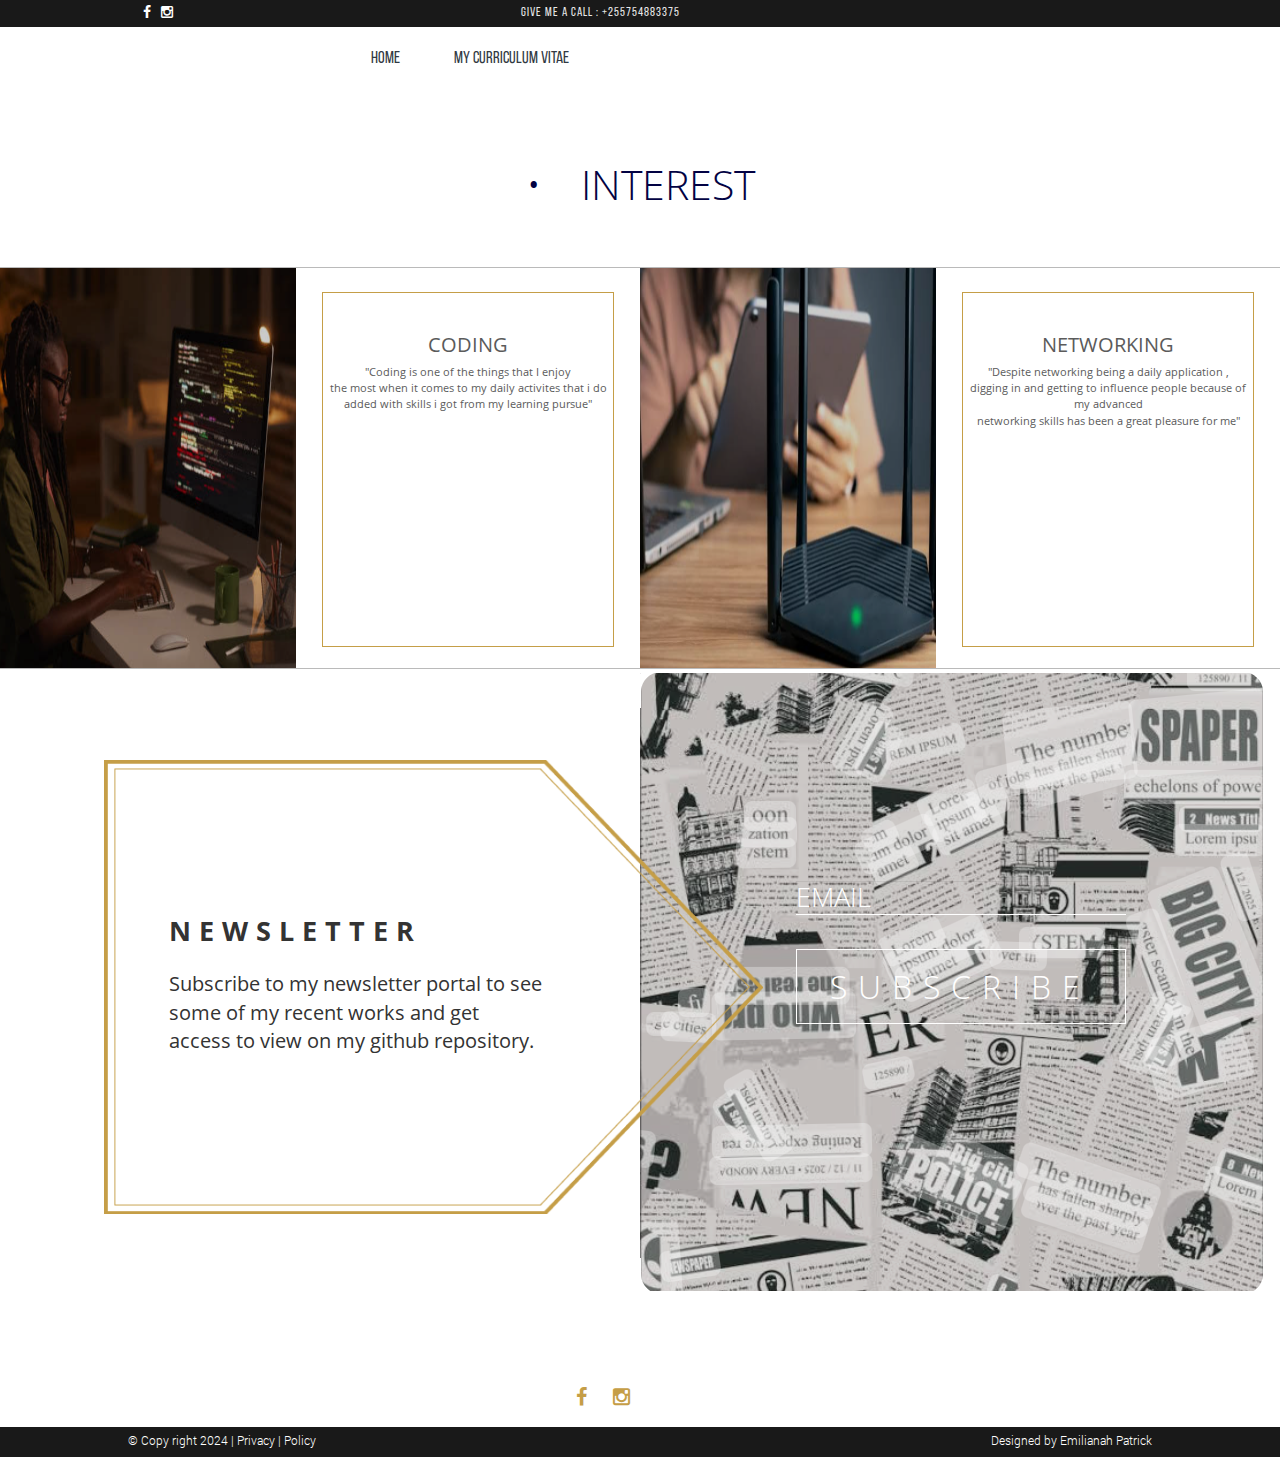
<file: CV Projects/Person 1/TASK 2/index.html>
<!doctype html>
<html>
<head>
	<meta charset="UTF-8">
	<title>My Personal Website </title>
	<meta name="description" content="Scarica gratis il nostro Template HTML/CSS GARAGE. Se avete bisogno di un design per il vostro sito web GARAGE può fare per voi. Web Domus Italia">
	<meta name="author" content="Web Domus Italia">
	<meta http-equiv="X-UA-Compatible" content="IE=edge,chrome=1">
	<meta name="viewport" content="width=device-width, initial-scale=1.0">
	<link rel="stylesheet" type="text/css" href="source/bootstrap-3.3.6-dist/css/bootstrap.css">
	<link rel="stylesheet" type="text/css" href="source/font-awesome-4.5.0/css/font-awesome.css">
	<link rel="stylesheet" type="text/css" href="style/slider.css">
	<link rel="stylesheet" type="text/css" href="style/mystyle.css">
</head>
<body>
<!-- Header -->
<div class="allcontain">
	<div class="header">
			<ul class="socialicon">
				<li><a href="#"><i class="fa fa-facebook"></i></a></li>
				<li><a href="#"><i class="fa fa-instagram"></i></a></li>
			</ul>
			<ul class="givusacall">
				<li>Give me a call : +255754883375 </li>
			</ul>
	</div>
	<!-- Navbar Up -->
	<nav class="topnavbar navbar-default topnav">
		<div class="container">
			<div class="navbar-header">
				<button type="button" class="navbar-toggle collapsed toggle-costume" data-toggle="collapse" data-target="#upmenu" aria-expanded="false">
					<span class="sr-only"> Toggle navigaion</span>
					<span class="icon-bar"></span>
					<span class="icon-bar"></span>
					<span class="icon-bar"></span>
				</button>
			</div>	 
		</div>
		<div class="collapse navbar-collapse" id="upmenu">
			<ul class="nav navbar-nav" id="navbarontop">
				<li class="active"><a href="#">HOME</a> </li>
				<li>
					<a href="cv.html">MY CURRICULUM VITAE</a>
 
				</li>
			</ul>
		</div>
	</nav>
</div>
<!-- ____________________Featured Section ______________________________--> 
<div class="allcontain">
	<div class="feturedsection">
		<h1 class="text-center"><span class="bdots">&bullet;</span>INTEREST</h1>
	</div>
	<div class="feturedimage">
		<div class="row firstrow">
			<div class="col-lg-6 costumcol colborder1">
				<div class="row costumrow">
					<div class="col-xs-12 col-sm-6 col-md-6 col-lg-6 img1colon">
						<img src="image/code.png" alt="porsche" height="400px">
					</div>
					<div class="col-xs-12 col-sm-6 col-md-6 col-lg-6 txt1colon ">
						<div class="featurecontant">
							<h1>CODING</h1>
							<p>"Coding is one of the things that I enjoy <br> 
								the most when it comes to my daily activites that i do <br>
								added with skills i got from my learning pursue"</p>
						</div>
					</div>
				</div>
			</div>
			<div class="col-lg-6 costumcol colborder2">
				<div class="row costumrow">
					<div class="col-xs-12 col-sm-6 col-md-6 col-lg-6 img2colon">
						<img src="image/net.png" alt="porsche1" height="400px">
					</div>
					<div class="col-xs-12 col-sm-6 col-md-6 col-lg-6 txt1colon ">
						<div class="featurecontant">
							<h1>NETWORKING</h1>
							<p>"Despite networking being a daily application ,<br>
			 					 digging in and getting to influence people because of my advanced<br>
								 networking skills has been a great pleasure for me"</p>
						</div>
					</div>
				</div>
			</div>
		</div>
	</div>
<!-- _______________________________News Letter ____________________-->
	<div class="newslettercontent">
		<div class="leftside">
			<img src="image/border.png" alt="border">
			<h1>NEWSLETTER</h1>
			<p>Subscribe to my newsletter portal to see<br>
				some of my recent works and get<br>
				access to view on my github repository.</p>
		</div>
		<div class="rightside">
			<img class="newsimage" src="image/news.png" alt="newsletter">
			<input type="text" class="form-control" id="subemail" placeholder="EMAIL">
			<button>SUBSCRIBE</button>
		</div>
	</div>
	<!-- ______________________________________________________Bottom Menu ______________________________-->
	<div class="bottommenu">
		 <br>
		 <div class="bottomsocial">
		 	<a href="#"><i class="fa fa-facebook"></i></a>
			<a href="#"><i class="fa fa-instagram"></i></a>
		</div>
			<div class="footer">
				<div class="copyright">
				  &copy; Copy right 2024 | <a href="#">Privacy </a>| <a href="#">Policy</a>
				</div>
				<div class="atisda">
					 Designed by Emilianah Patrick 
				</div>
			</div>
	</div>
</div>

<script type="text/javascript" src="source/bootstrap-3.3.6-dist/js/jquery.js"></script>
<script type="text/javascript" src="source/js/isotope.js"></script>
<script type="text/javascript" src="source/js/myscript.js"></script> 
<script type="text/javascript" src="source/bootstrap-3.3.6-dist/js/jquery.1.11.js"></script>
<script type="text/javascript" src="source/bootstrap-3.3.6-dist/js/bootstrap.js"></script>
</body>
</html>
</file>
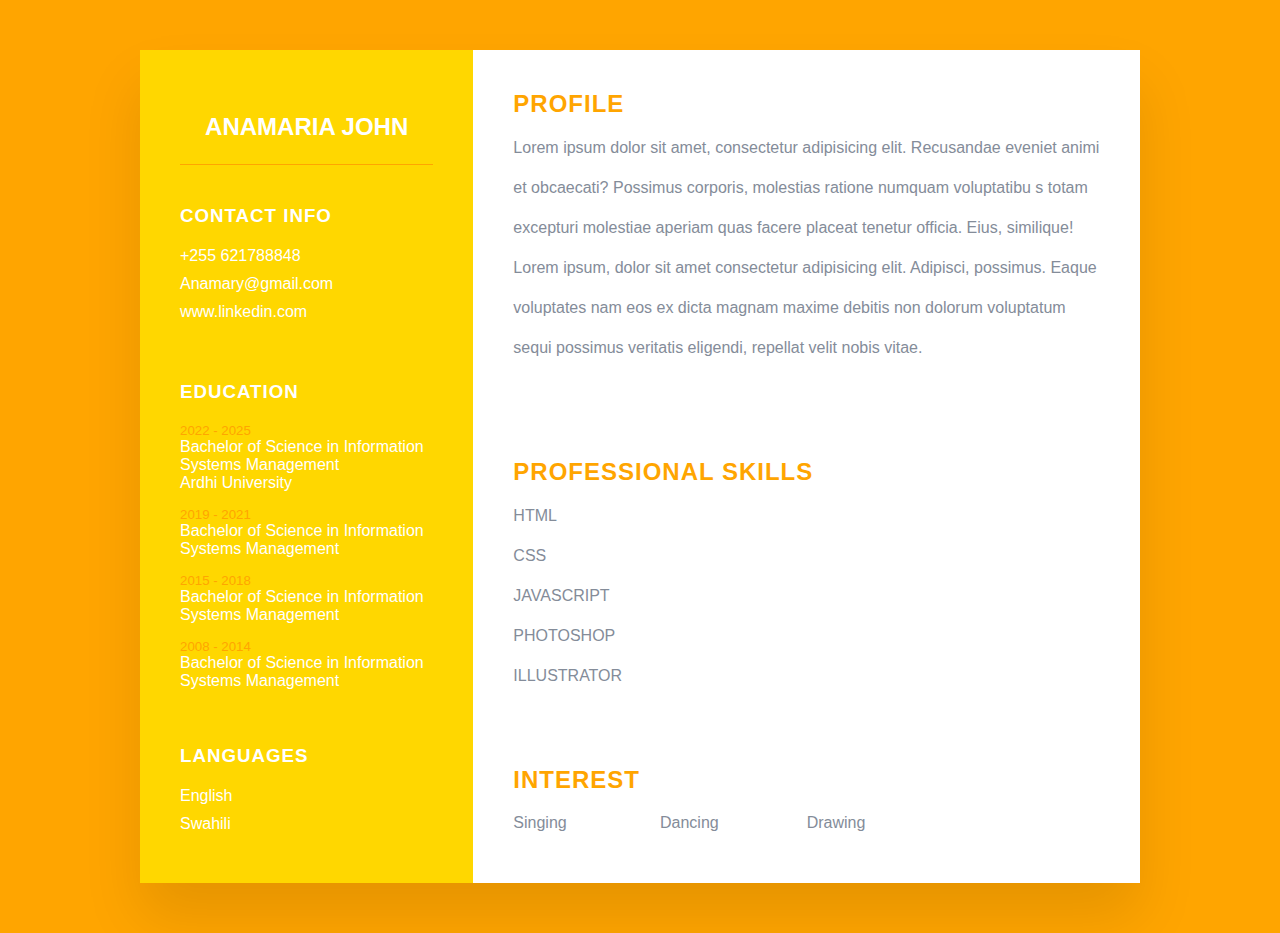
<file: CV Projects/Person 4/TASK 2/index.html>
<!DOCTYPE html>
<html lang="en">
<head>
    <meta charset="UTF-8">
    <meta name="viewport" content="width=device-width, initial-scale=1.0">
    <style>
        *{
            margin: 0;
            padding: 0;
            box-sizing: border-box;
            font-family: 'poppins',sans-serif;
        }

        body{
            background: orange;
            display: flex;
            justify-content: center;
            align-items: center;
            min-height: 100vh;
        }

        .container{
            position: relative;
            width: 100%;
            max-width: 1000px;
            min-height: 800px;
            margin: 50px;
            background: white;
            display: grid;
            grid-template-columns: 1fr 2fr;
            box-shadow: 0 35px 55px rgba(0,0,0,0.1) ; 
        }

        .container .leftside{
            position: relative;
            background: gold;
            padding: 40px;
        }

        .container .rightside{
            position: relative;
            background: white;
            padding: 40px;
        }

        .profiletext{
            position: relative;
            display: flex;
            flex-direction: column;
            align-items: center;
            padding-bottom: 20px;
            border-bottom: 1px solid orange;
        }

        .profiletext h2{
            color: white;
            font-size: 1.5em;
            margin-top: 20px;
            text-transform: uppercase;
            text-align: center;
            font-weight: 600;
            line-height: 1.4em;
        }

        .contactinfo{
            padding-top: 40px;
        }

        .title{
            color: white;
            text-transform: uppercase;
            font-weight: 600;
            letter-spacing: 1px;
            margin-bottom: 20px;
        }

        .contactinfo ul{
            position: relative;
        }

        .contactinfo ul li{
            position: relative;
            list-style: none;
            margin: 10px 0;
            cursor: pointer;
        }

        .contactinfo ul li span{
            color: white;
            font-weight: 300;
        }

        .education{
            margin-top: 60px;
        }

        .education li{
            list-style: none;
            margin-bottom: 15px;
        }

        .education h5{
            color: orange;
            font-weight: 500;
        }

        .education h4:nth-child(2){
            color: white;
            font-weight: 500;
        }

        .education h4{
            color: white;
            font-weight: 300;
        }

        .language ul li{
            color: white;
        }

        .about p{
            line-height: 2.5;
        }

        .about{
            color: #848c99;
            margin-bottom: 90px;     
        }

        .about:last-child{
            margin-bottom: 0;
        }

        .tile{
            color: orange;
            text-transform: uppercase;
            letter-spacing: 1px;
            margin-bottom: 10px;
        }

        .skills .bor{
            position: relative;
            width: 100%;
            display: grid;
            grid-template-columns: 150px 1fr;
            justify-content: center;
            align-items: center;
            line-height: 2.5;
        }

        .skills .bor h4{
            text-transform: uppercase;
            font-weight: 500;
            color: #848c99;
        }

        .interest{
            margin-top: 70px;
        }

        .interest ul{
            display: grid;
            grid-template-columns: repeat(4, 1fr);
        }

        .interest ul li{
            list-style: none;
            color: #848c99;
            font-weight: 500;
            margin: 10px 0;
        }
    </style>
    <title>Home</title>
</head>
<body>
    <div class="container">
        <div class="leftside">
            <div class="profiletext">
                <h2>Anamaria John</h2>
            </div>

            <div class="contactinfo">
                <h3 class="title">Contact Info</h3>
                <ul>
                    <li>
                        <span class="text">+255 621788848</span>
                    </li>
                    <li>
                        <span class="text">Anamary@gmail.com</span>
                    </li>
                    <li>
                        <span class="text">www.linkedin.com</span>
                    </li>
                </ul>
            </div>

            <div class="education">
                <h3 class="title">Education</h3>
                <ul>
                    <li>
                        <h5>2022 - 2025</h5>
                        <h4>Bachelor of Science in Information Systems Management</h4>
                        <h4>Ardhi University</h4>
                    </li>
                    <li>
                        <h5>2019 - 2021</h5>
                        <h4>Bachelor of Science in Information Systems Management</h4>
                    </li>
                    <li>
                        <h5>2015 - 2018</h5>
                        <h4>Bachelor of Science in Information Systems Management</h4>
                    </li>
                    <li>
                        <h5>2008 - 2014</h5>
                        <h4>Bachelor of Science in Information Systems Management</h4>
                    </li>
                </ul>
            </div>

            <div class=" contactinfo language">
                <h3 class="title">LANGUAGES</h3>
                <ul>
                    <li>English</li>
                    <li>Swahili</li>
                </ul>
            </div>
        </div>
       
        <div class="rightside">
            <div class="about">
                <h2 class="tile">
                    Profile
                </h2>
                <p>Lorem ipsum dolor sit amet, consectetur adipisicing elit. Recusandae eveniet animi et obcaecati? Possimus corporis, molestias ratione numquam voluptatibu
                    s totam excepturi molestiae aperiam quas facere placeat tenetur officia. Eius, similique! <br>
                    Lorem ipsum, dolor sit amet consectetur adipisicing elit. Adipisci, possimus. Eaque voluptates nam eos ex dicta 
                    magnam maxime debitis non dolorum voluptatum sequi possimus veritatis eligendi, repellat velit nobis vitae.
                </p>
            </div>

            <div class="skills">
                <h2 class="tile">PROFESSIONAL SKILLS</h2>
                <div class="bor">
                    <h4>Html</h4>
                </div>
                <div class="bor">
                    <h4>Css</h4>
                </div>
                <div class="bor">
                    <h4>Javascript</h4>
                </div>
                <div class="bor">
                    <h4>Photoshop</h4>
                </div>
                <div class="bor">
                    <h4>Illustrator</h4>
                </div>
           </div>
           
           <div class="interest">
                <h2 class="tile">Interest</h2>
                <ul>
                    <li>Singing</li>
                    <li>Dancing</li>
                    <li>Drawing</li>
                </ul>
           </div>
        </div>
    </div>
</body>
</html>
</file>
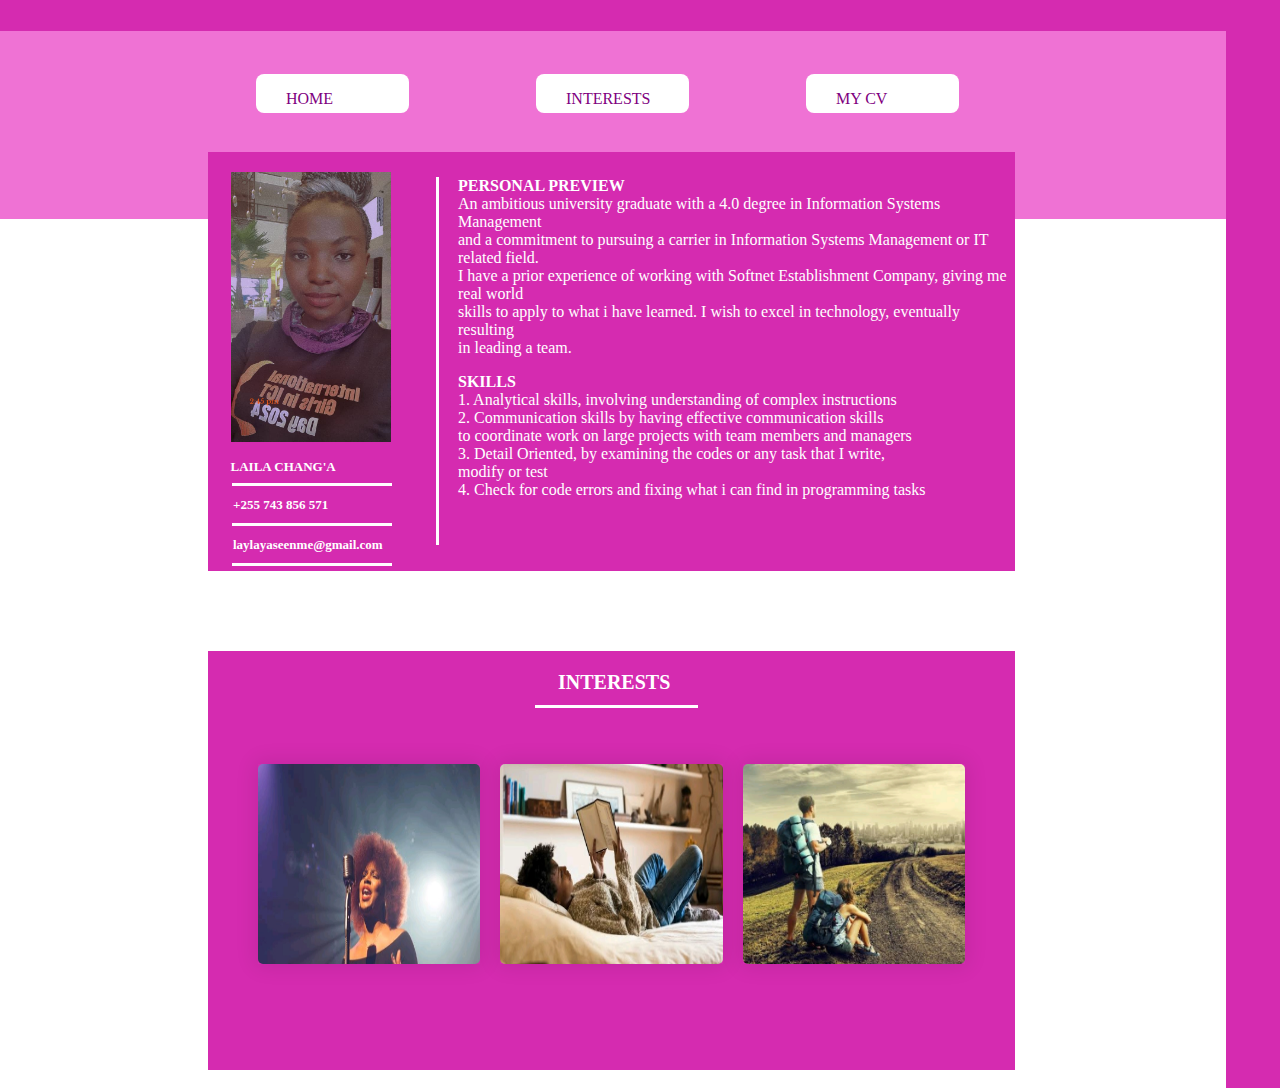
<file: CV Projects/Person 2/TASK 2/html/index.html>
<!DOCTYPE html>
<html lang="en">
<head>
    <meta charset="UTF-8">
    <meta name="viewport" content="width=device-width, initial-scale=1.0">
    <title>My Homepage</title>
    <link rel="stylesheet" type="text/css" href="../css/index.css">
</head>
<body>
    <div class="main">
        <div class="rectangle">
            <div class="rectangle2">
                <div class="appleiOSBu">
                    <a href="index.html">
                        <div class="buttonShap">
                            <p>HOME</p>
                        </div>
                    </a>
                </div> <br>
                <div class="appleiOSBu2">
                    <a href="#interest">
                        <div class="buttonShap2">
                            <p>INTERESTS</p>
                        </div>
                    </a>
                </div>
                <div class="appleiOSBu3">
                    <a href="new.html">
                        <div class="buttonShap3">
                            <p>MY CV</p>
                        </div>
                    </a>
                </div>
            </div>
            <div class="rectangle3">
                <div class="home">
                    <img src="../images/home.jpg" width="160" height="270" alt="">
                    <p style="color: white; font-weight: bold; font-size: 13px;">LAILA CHANG'A</p>
                </div>
                <div class="line">
                    <p style="color: white; font-weight: bold; font-size: 13px;">+255 743 856 571</p>
                </div>
                <div class="line1">
                    <p style="color: white; font-weight: bold; font-size: 13px;">laylayaseenme@gmail.com</p>
                </div>
                <div class="line2"></div>
                <div class="line3"></div>
                <div class="myword">
                    <p>
                        <span style="font-weight: bold;">PERSONAL PREVIEW</span> <br>
                        An ambitious university graduate with a 4.0 degree in Information Systems Management <br>
                        and a commitment to pursuing a carrier in Information Systems Management or IT related field. <br>
                        I have a prior experience of working with Softnet Establishment Company, giving me real world <br>
                        skills to apply to what i have learned. I wish to excel in technology, eventually resulting <br>
                        in leading a team.
                    </p>
                    <p>
                        <span style="font-weight: bold;">SKILLS</span> <br>
                        1. Analytical skills, involving understanding of complex instructions <br>
                        2. Communication skills by having effective communication skills <br> 
                        to coordinate work on large projects with team members and managers <br>
                        3. Detail Oriented, by examining the codes or any task that I write, <br>
                        modify or test <br>
                        4. Check for code errors and fixing what i can find in programming tasks
                    </p>
                </div>
            </div>
            <div class="rectangle4" id="interest">
                <p>INTERESTS</p>
                <div class="line4"></div>
                <div class="slideshow">
                    <div class="slide">
                        <img src="../images/singing.jpeg" height="200" alt="">
                    </div>
                    <div class="slide">
                        <img src="../images/reading.jpeg" height="200" alt="">
                    </div>
                    <div class="slide">
                        <img src="../images/travel.jpeg"  height="200" alt="">
                    </div>
                </div>
            </div>
        </div>
    </div>
</body>
</html>
</file>
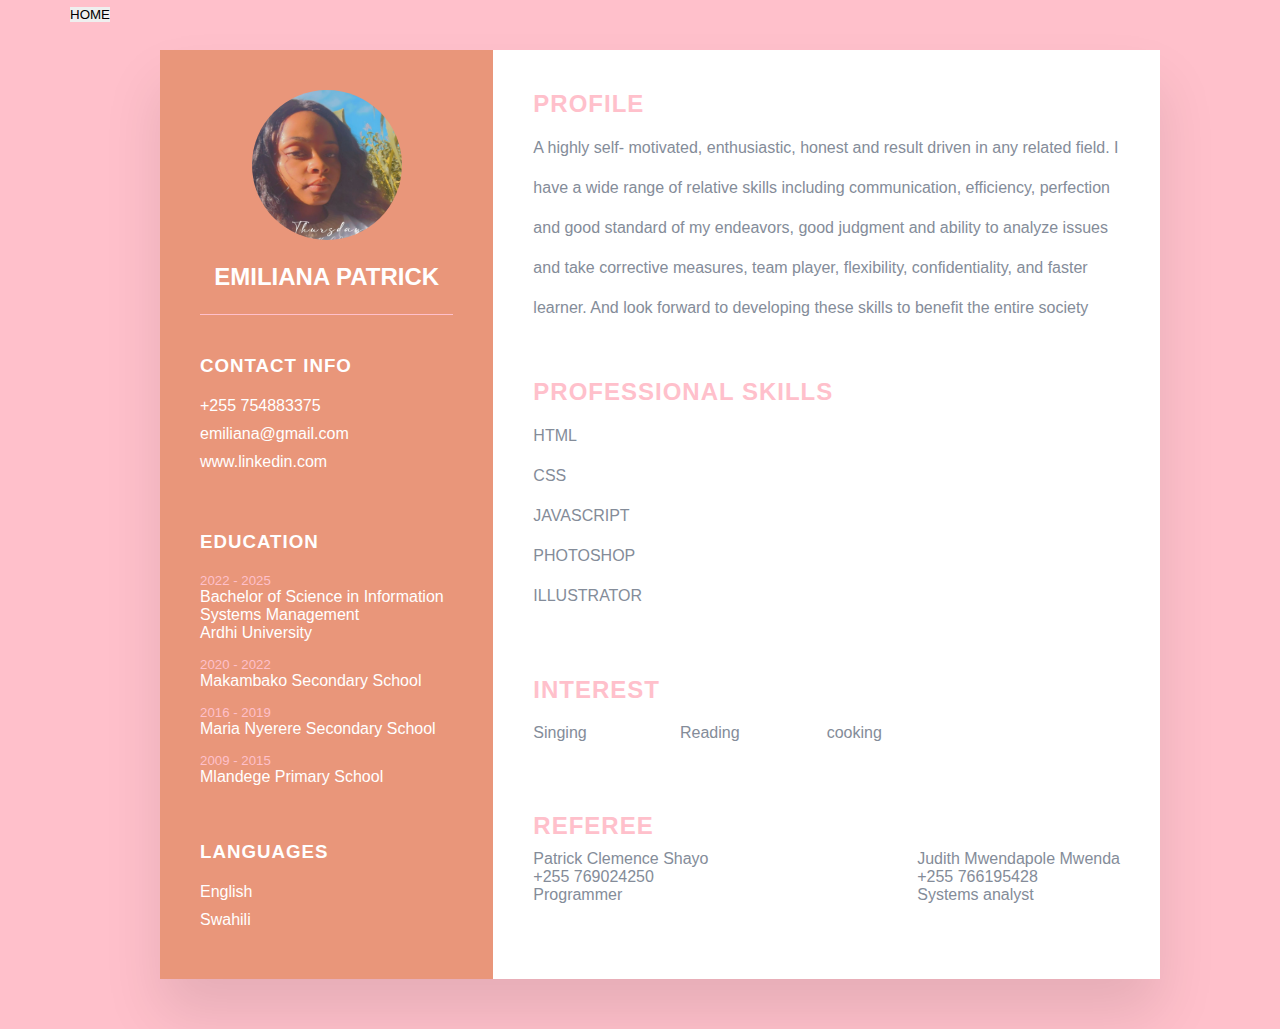
<file: CV Projects/Person 1/TASK 2/cv.html>
<!DOCTYPE html>
<html lang="en">
<head>
    <meta charset="UTF-8">
    <meta name="viewport" content="width=device-width, initial-scale=1.0">
    <style>
        *{
            margin: 0;
            padding: 0;
            box-sizing: border-box;
            font-family: 'poppins',sans-serif;
        }

        body{
            background: pink;
            display: flex;
            justify-content: center;
            align-items: center;
            min-height: 100vh;
        }

        .container{
            position: relative;
            width: 100%;
            max-width: 1000px;
            min-height: 800px;
            margin: 50px;
            background: white;
            display: grid;
            grid-template-columns: 1fr 2fr;
            box-shadow: 0 35px 55px rgba(0,0,0,0.1) ; 
        }

        .container .leftside{
            position: relative;
            background: darksalmon;
            padding: 40px;
        }

        .container .rightside{
            position: relative;
            background: white;
            padding: 40px;
        }

        .profiletext{
            position: relative;
            display: flex;
            flex-direction: column;
            align-items: center;
            padding-bottom: 20px;
            border-bottom: 1px solid pink;
        }

        .profiletext img{
            width: 150px;
            height: 150px;
            border-radius: 75px;
        }

        .profiletext h2{
            color: white;
            font-size: 1.5em;
            margin-top: 20px;
            text-transform: uppercase;
            text-align: center;
            font-weight: 600;
            line-height: 1.4em;
        }

        .contactinfo{
            padding-top: 40px;
        }

        .title{
            color: white;
            text-transform: uppercase;
            font-weight: 600;
            letter-spacing: 1px;
            margin-bottom: 20px;
        }

        .contactinfo ul{
            position: relative;
        }

        .contactinfo ul li{
            position: relative;
            list-style: none;
            margin: 10px 0;
            cursor: pointer;
        }

        .contactinfo ul li span{
            color: white;
            font-weight: 300;
        }

        .education{
            margin-top: 60px;
        }

        .education li{
            list-style: none;
            margin-bottom: 15px;
        }

        .education h5{
            color: pink;
            font-weight: 500;
        }

        .education h4:nth-child(2){
            color: white;
            font-weight: 500;
        }

        .education h4{
            color: white;
            font-weight: 300;
        }

        .language ul li{
            color: white;
        }

        .about p{
            line-height: 2.5;
        }

        .about{
            color: #848c99;
            margin-bottom: 90px;     
        }

        .about:last-child{
            margin-bottom: 0;
        }

        .tile{
            color: pink;
            text-transform: uppercase;
            letter-spacing: 1px;
            margin-bottom: 10px;
        }

        .skills{
            margin-top: -40px;
        }

        .skills .bor{
            position: relative;
            width: 100%;
            display: grid;
            grid-template-columns: 150px 1fr;
            justify-content: center;
            align-items: center;
            line-height: 2.5;
        }

        .skills .bor h4{
            text-transform: uppercase;
            font-weight: 500;
            color: #848c99;
        }

        .interest{
            margin-top: 60px;
        }

        .interest ul{
            display: grid;
            grid-template-columns: repeat(4, 1fr);
        }

        .interest ul li{
            list-style: none;
            color: #848c99;
            font-weight: 500;
            margin: 10px 0;
        }

        .ref{
            margin-top: 60px;
        }

        .ref ul{
            display: flex;
            color: #848c99;
            list-style: none;
            justify-content: space-between;
        }
    </style>
    <title>Home</title>
</head>
<body>
    <div class="first" style="margin-top: -1000px;">
        <a href="index.html"><button style="border: none;">HOME</button></a>
    </div>

    <div class="container">
        <div class="leftside">
            <div class="profiletext">
                <img src="image/imagee.jpg" alt="">
                <h2>Emiliana Patrick</h2>
            </div>

            <div class="contactinfo">
                <h3 class="title">Contact Info</h3>
                <ul>
                    <li>
                        <span class="text">+255 754883375</span>
                    </li>
                    <li>
                        <span class="text">emiliana@gmail.com</span>
                    </li>
                    <li>
                        <span class="text">www.linkedin.com</span>
                    </li>
                </ul>
            </div>

            <div class="education">
                <h3 class="title">Education</h3>
                <ul>
                    <li>
                        <h5>2022 - 2025</h5>
                        <h4>Bachelor of Science in Information Systems Management</h4>
                        <h4>Ardhi University</h4>
                    </li>
                    <li>
                        <h5>2020 - 2022</h5>
                        <h4>Makambako Secondary School</h4>
                    </li>
                    <li>
                        <h5>2016 - 2019</h5>
                        <h4>Maria Nyerere Secondary School</h4>
                    </li>
                    <li>
                        <h5>2009 - 2015</h5>
                        <h4>Mlandege Primary School</h4>
                    </li>
                </ul>
            </div>

            <div class=" contactinfo language">
                <h3 class="title">LANGUAGES</h3>
                <ul>
                    <li>English</li>
                    <li>Swahili</li>
                </ul>
            </div>
        </div>
       
        <div class="rightside">
            <div class="about">
                <h2 class="tile">
                    Profile
                </h2>
                <p>A highly self- motivated, enthusiastic, honest and result driven in any related
                    field. I have a wide range of relative skills including communication, efficiency,
                    perfection and good standard of my endeavors, good judgment and ability to
                    analyze issues and take corrective measures, team player, flexibility,
                    confidentiality, and faster learner. And look forward to developing these skills
                    to benefit the entire society
                </p>
            </div>

            <div class="skills">
                <h2 class="tile">PROFESSIONAL SKILLS</h2>
                <div class="bor">
                    <h4>Html</h4>
                </div>
                <div class="bor">
                    <h4>Css</h4>
                </div>
                <div class="bor">
                    <h4>Javascript</h4>
                </div>
                <div class="bor">
                    <h4>photoshop</h4>
                </div>
                <div class="bor">
                    <h4>Illustrator</h4>
                </div>
           </div>
           
           <div class="interest">
                <h2 class="tile">Interest</h2>
                <ul>
                    <li>Singing</li>
                    <li>Reading</li>
                    <li>cooking</li>
                </ul>
           </div>

           <div class="ref">
                <h2 class="tile">REFEREE</h2>
                <ul>
                    <li>
                        Patrick Clemence Shayo <br>
                        +255 769024250 <br>
                        Programmer
                    </li>
                    <li>
                        Judith  Mwendapole Mwenda <br>
                        +255 766195428 <br>
                        Systems analyst
                    </li>
                        
                </ul>
           </div>
        </div>
    </div>
</body>
</html>
</file>
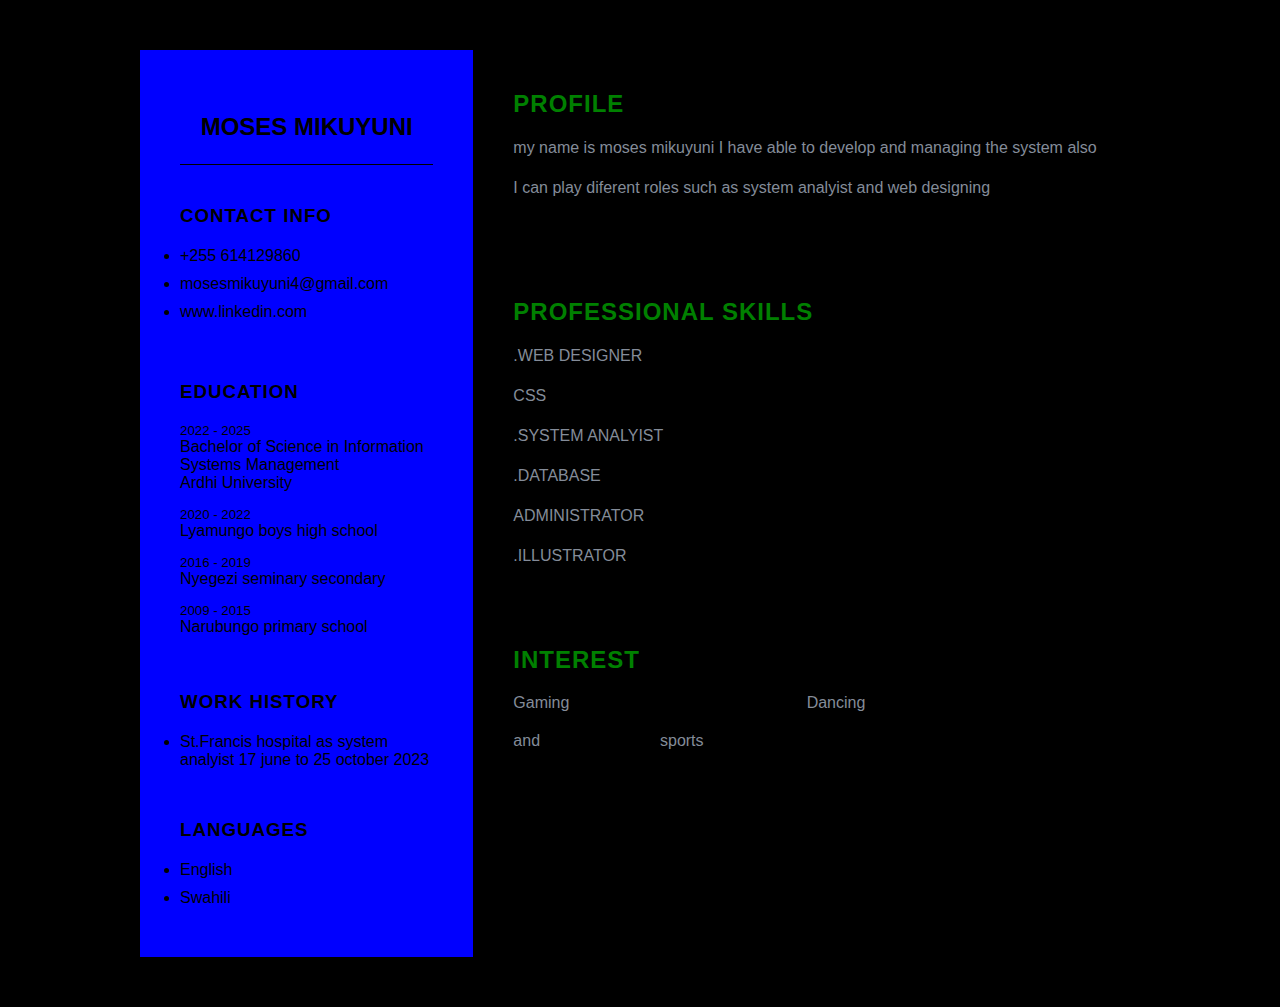
<file: CV Projects/Person 3/TASK 2/cvv.html>
<!DOCTYPE html>
<html lang="en">
<head>
    <meta charset="UTF-8">
    <meta name="viewport" content="width=device-width, initial-scale=1.0">
    <style>
        *{
            margin: 0;
            padding: 0;
            box-sizing: border-box;
            font-family: 'poppins',sans-serif;
        }

        body{
            background: black;
            display: flex;
            justify-content: center;
            align-items: center;
            min-height: 100vh;
        }

        .container{
            position: relative;
            width: 100%;
            max-width: 1000px;
            min-height: 800px;
            margin: 50px;
            background: white;
            display: grid;
            grid-template-columns: 1fr 2fr;
            box-shadow: 0 35px 55px rgba(0,0,0,0.1) ; 
        }

        .container .leftside{
            position: relative;
            background: blue;
            padding: 40px;
        }

        .container .rightside{
            position: relative;
            background: black;
            padding: 40px;
        }

        .profiletext{
            position: relative;
            display: flex;
            flex-direction: column;
            align-items: center;
            padding-bottom: 20px;
            border-bottom: 1px solid black;
        }

        .profiletext h2{
            color: black;
            font-size: 1.5em;
            margin-top: 20px;
            text-transform: uppercase;
            text-align: center;
            font-weight: 600;
            line-height: 1.4em;
        }

        .contactinfo{
            padding-top: 40px;
        }

        .title{
            color: black;
            text-transform: uppercase;
            font-weight: 600;
            letter-spacing: 1px;
            margin-bottom: 20px;
        }

        .contactinfo ul{
            position: relative;
        }

        .contactinfo ul li{
            position: relative;
    w        list-style: none;
            margin: 10px 0;
            cursor: pointer;
        }

        .contactinfo ul li span{
            color:black;
            font-weight: 300;
        }

        .education{
            margin-top: 60px;
        }

        .education li{
            list-style: none;
            margin-bottom: 15px;
        }

        .education h5{
            color: black;
            font-weight: 500;
        }

        .education h4:nth-child(2){
            color: black;
            font-weight: 500;
        }

        .education h4{
            color: black;
            font-weight: 300;
        }

        .language ul li{
            color: black;
        }

        .about p{
            line-height: 2.5;
        }

        .about{
            color: #848c99;
            margin-bottom: 90px;     
        }

        .about:last-child{
            margin-bottom: 0;
        }

        .tile{
            color: green;
            text-transform: uppercase;
            letter-spacing: 1px;
            margin-bottom: 10px;
        }

        .skills .bor{
            position: relative;
            width: 100%;
            display: grid;
            grid-template-columns: 150px 1fr;
            justify-content: center;
            align-items: center;
            line-height: 2.5;
        }

        .skills .bor h4{
            text-transform: uppercase;
            font-weight: 500;
            color: #848c99;
        }

        .interest{
            margin-top: 70px;
        }

        .interest ul{
            display: grid;
            grid-template-columns: repeat(4, 1fr);
        }

        .interest ul li{
            list-style: none;
            color: #848c99;
            font-weight: 500;
            margin: 10px 0;
        }
    </style>
    <title>Home</title>
</head>
<body>
    <div class="container">
        <div class="leftside">
            <div class="profiletext">
                <h2>Moses Mikuyuni</h2>
            </div>

            <div class="contactinfo">
                <h3 class="title">Contact Info</h3>
                <ul>
                    <li>
                        <span class="text">+255 614129860</span>
                    </li>
                    <li>
                        <span class="text">mosesmikuyuni4@gmail.com</span>
                    </li>
                    <li>
                        <span class="text">www.linkedin.com</span>
                    </li>
                </ul>
            </div>

            <div class="education">
                <h3 class="title">Education</h3>
                <ul>
                    <li>
                        <h5>2022 - 2025</h5>
                        <h4>Bachelor of Science in Information Systems Management</h4>
                        <h4>Ardhi University</h4>
                    </li>
                    <li>
                        <h5>2020 - 2022</h5>
                        <h4>Lyamungo boys high school</h4>
                    </li>
                    <li>
                        <h5>2016 - 2019</h5>
                        <h4>Nyegezi seminary secondary</h4>
                    </li>
                    <li>
                        <h5>2009 - 2015</h5>
                        <h4>Narubungo primary school</h4>
                    </li>
                </ul>
            </div>
             <div class="contactinfo WORK HISTORY">
               <h3 class="title">WORK HISTORY</h3>
               <ul>
                 <li>
                   St.Francis hospital as system analyist 17 june to 25 october 2023
                 </li>
               </ul>
             </div>
            <div class=" contactinfo language">
                <h3 class="title">LANGUAGES</h3>
                <ul>
                    <li>English</li>
                    <li>Swahili</li>
                </ul>
            </div>
        </div>
       
        <div class="rightside">
            <div class="about">
                <h2 class="tile">
                    Profile
                </h2>
                <p>my name is moses mikuyuni I have able to develop and managing the system also I can play diferent roles such as system analyist and web designing
               
                </p>
            </div>

            <div class="skills">
                <h2 class="tile">PROFESSIONAL SKILLS</h2>
                <div class="bor">
                    <h4>.web designer</h4>
                </div>
                <div class="bor">
                    <h4>Css</h4>
                </div>
                <div class="bor">
                    <h4>.system analyist</h4>
                </div>
                <div class="bor">
                    <h4>.database administrator</h4>
                </div>
                <div class="bor">
                    <h4>.Illustrator</h4>
                </div>
           </div>
           
           <div class="interest">
                <h2 class="tile">Interest</h2>
                <ul>
                    <li>Gaming</li>
                    <li></li>
                    <li>Dancing</li>
                    <li></li>
                    <li>and</li>
                    <li>sports</li>
                </ul>
           </div>
        </div>
    </div>
</body>
</html>
</file>
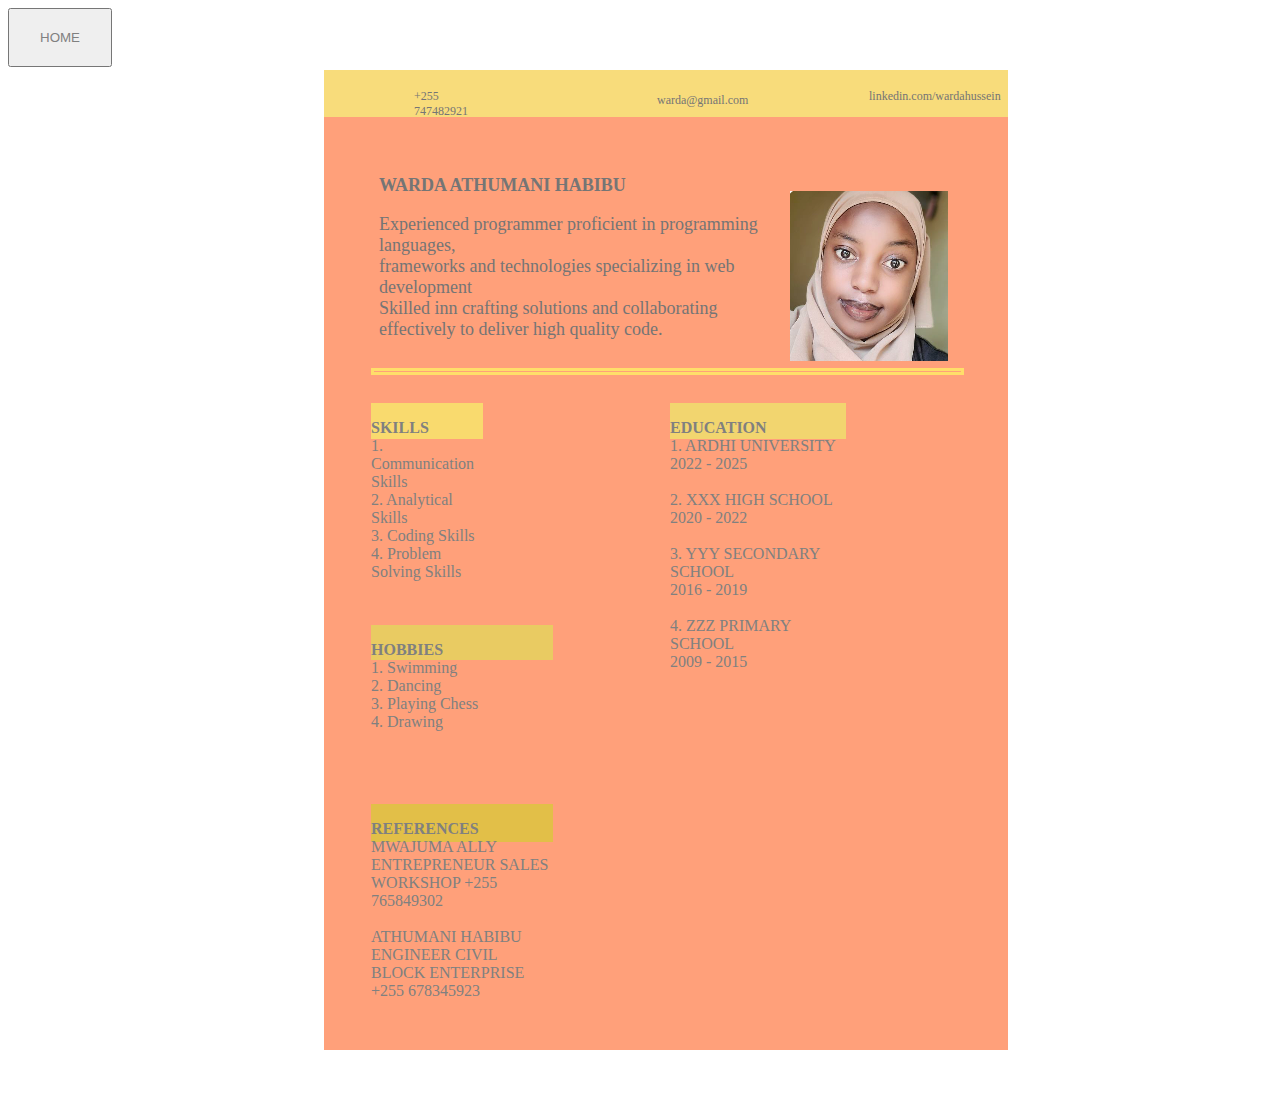
<file: CV Projects/Person 5/TASK 2/cv.html>
<!DOCTYPE html>
<html lang="en">
<head>
    <meta charset="UTF-8">
    <meta name="viewport" content="width=device-width, initial-scale=1.0">
    <title>My Homepage</title>
    <style> 
        .main{
            color: grey;
        }
    
        .rectangle {
        margin-left: 250px;
        position: absolute;
        left: 74px;
        top: 70px;
        width: 684px;
        height: 980px;
        background: lightsalmon;
        background-blend-mode: normal;
        }

        .technology {
        position: absolute;
        left: 545px;
        top: 19px;
        width: 119px;
        height: 15px;
        color: #757575;
        font-family: Inter;
        font-size: 12px;
        font-weight: 400;
        }

        .consequent {
        position: absolute;
        left: 55px;
        top: 90px;
        width: 432px;
        height: 168px;
        color: #757575;
        font-family: Inter;
        font-size: 12px;
        font-weight: 400;
        }

        .rectangle2 {
        margin-left: -74px;
        margin-top: -70px;
        position: absolute;
        left: 74px;
        top: 70px;
        width: 684px;
        height: 47px;
        background: #f8dc7b;
        background-blend-mode: normal;
        }

        .screenshot {
        position: absolute;
        left: 465.63px;
        top: 120.78px;
        width: 80px;
        height: 80px;
        border-radius: 75px;
        }

        .secretary {
        position: absolute;
        left: 90px;
        top: 19px;
        width: 58px;
        height: 15px;
        color: #757575;
        font-family: Inter;
        font-size: 12px;
        font-weight: 400;
        }

        .seniorSpec {
        position: absolute;
        left: 333px;
        top: 23px;
        width: 94px;
        height: 15px;
        color: #757575;
        font-family: Inter;
        font-size: 12px;
        font-weight: 400;
        }

        .line {
        margin-top: -20px;
        margin-left: -70px;
        position: absolute;
        left: 117px;
        top: 318px;
        width: 587px;
        height: 1px;
        border: 3px solid #ffde6a;
        }
        
        .rectangle3 {
        position: absolute;
        left: 47px;
        top: 333px;
        width: 112px;
        height: 36px;
        background: #f9da6e;
        background-blend-mode: normal;
        }

        .rectangle4 {
        position: absolute;
        left: 346px;
        top: 333px;
        width: 176px;
        height: 36px;
        background: #f2d56f;
        background-blend-mode: normal;
        }

        .asconcerns {
        position: absolute;
        left: 117px;
        top: 387px;
        width: 261px;
        height: 148px;
        color: #757575;
        font-family: Inter;
        font-size: 12px;
        font-weight: 400;
        }

        .alasstudyo {
        position: absolute;
        left: 416px;
        top: 387px;
        width: 303px;
        height: 660px;
        color: #757575;
        font-family: Inter;
        font-size: 12px;
        font-weight: 400;
        }

        .rectangle5 {
        position: absolute;
        left: 47px;
        top: 555px;
        width: 182px;
        height: 35px;
        background: #e9cb62;
        background-blend-mode: normal;
        }

        .letitnotbe {
        position: absolute;
        left: 117px;
        top: 619px;
        width: 261px;
        height: 278px;
        color: #757575;
        font-family: Inter;
        font-size: 12px;
        font-weight: 400;
        }

        .rectangle6 {
        margin-top: -180px;
        position: absolute;
        left: 47px;
        top: 914px;
        width: 182px;
        height: 38px;
        background: #e2bf48;
        background-blend-mode: normal;
        }

        .itisobviou {
        position: absolute;
        left: 117px;
        top: 969px;
        width: 261px;
        height: 78px;
        color: #757575;
        font-family: Inter;
        font-size: 12px;
        font-weight: 400;
        }

    </style>
</head>
<body>
    <a href="index.html">
        <button style="color: grey; padding: 20px 30px;">HOME</button>
    </a>
    <div class="main">
        <div class="rectangle">
            <div class="rectangle2">
                <div class="secretary">+255 747482921</div>
                <div class="seniorSpec">warda@gmail.com</div>
                <div class="technology">linkedin.com/wardahussein</div>
            </div>
            <div class="consequent">
                <h2 style="font-size: 18px; font-weight: bold; ">WARDA ATHUMANI HABIBU</h2>
                <p style="font-size: 18px;">Experienced programmer proficient in programming languages, <br>
                     frameworks and technologies specializing in web development <br>
                    Skilled inn crafting solutions and collaborating <br>
                effectively to deliver high quality code. </p>
            </div>
            <div class="screenshot"><img src="images/mypic.png" alt=""></div>
            <div class="line"></div>
            <div class="rectangle3">
                <p>
                    <span style="font-weight: bold;">SKILLS</span><br>
                    1. Communication Skills <br>
                    2. Analytical Skills <br>
                    3. Coding Skills <br>
                    4. Problem Solving Skills
                </p>
            </div>
            <div class="rectangle4">
                <p>
                    <span style="font-weight: bold;">EDUCATION</span> <br>
                    1. ARDHI UNIVERSITY <br> 2022 - 2025 <br><br>
                    2. XXX HIGH SCHOOL <br> 2020 - 2022 <br><br>
                    3. YYY SECONDARY SCHOOL <br> 2016 - 2019 <br><br>
                    4. ZZZ PRIMARY SCHOOL <br> 2009 - 2015 <br><br>
                </p>
            </div>
            <div class="asconcerns"></div>
            <div class="alasstudyo"></div>
            <div class="rectangle5">
                <p>
                    <span style="font-weight: bold;">HOBBIES</span> <br>
                    1. Swimming <br>
                    2. Dancing <br>
                    3. Playing Chess <br>
                    4. Drawing
                </p>
            </div>
            <div class="letitnotbe"></div>
            <div class="rectangle6">
                <p>
                    <span style="font-weight: bold;">REFERENCES</span>  <br>
                    MWAJUMA ALLY
                    ENTREPRENEUR
                    SALES WORKSHOP
                    +255 765849302 
                                    <br><br>                
                    ATHUMANI HABIBU
                    ENGINEER
                    CIVIL BLOCK ENTERPRISE
                    +255 678345923
                </p>
            </div>
            <div class="itisobviou"></div>
        </div>
    </div>
</body>
</html>
</file>
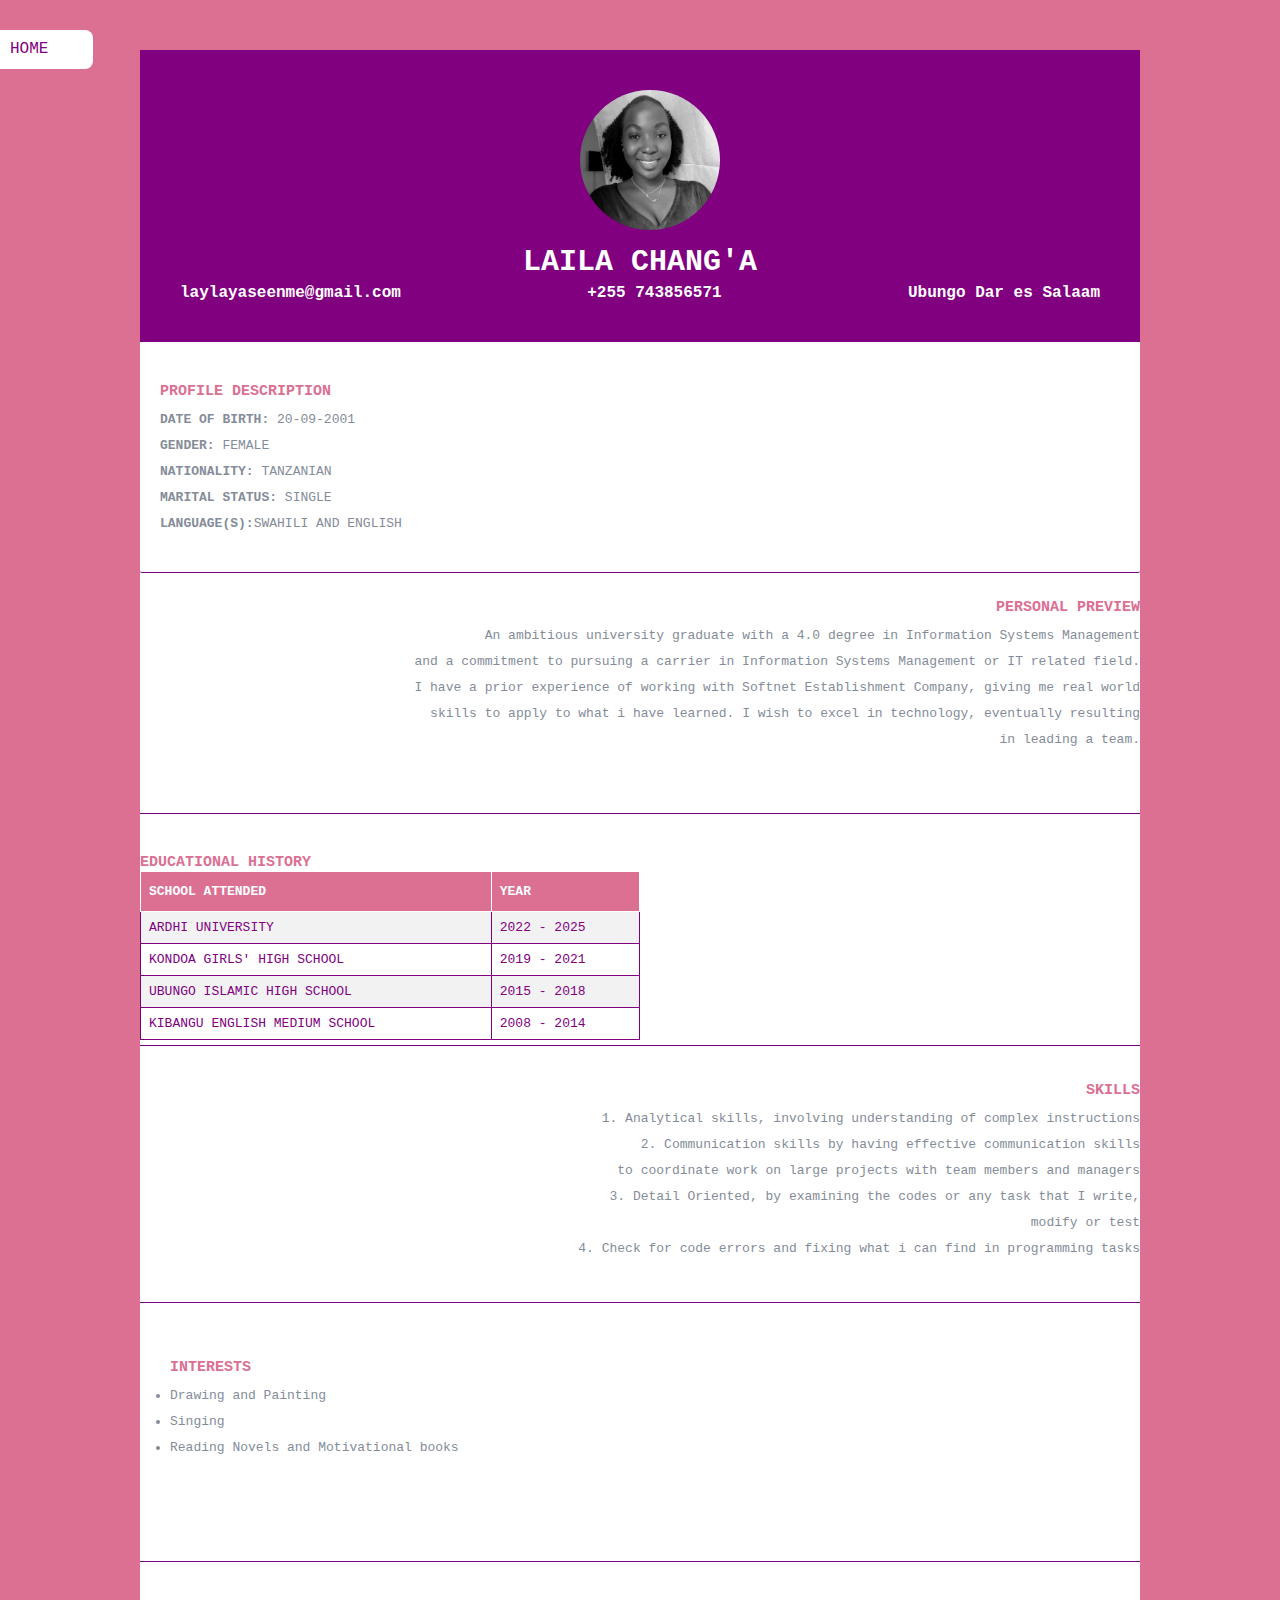
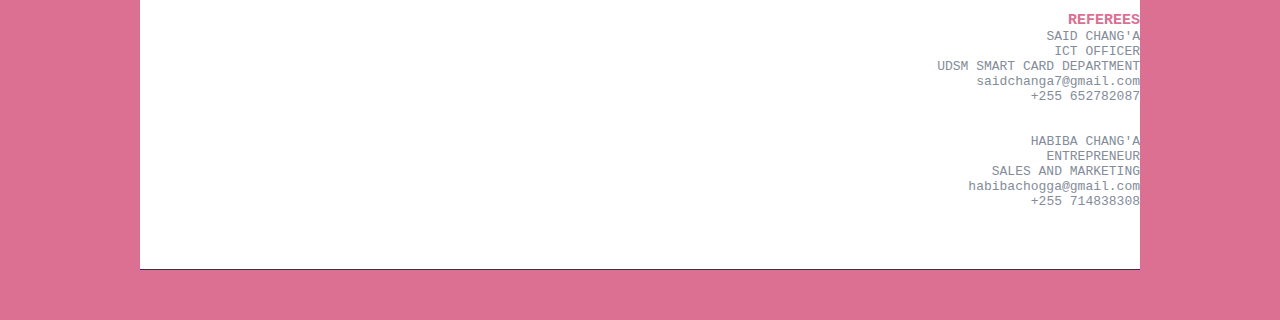
<file: CV Projects/Person 2/TASK 2/html/new.html>
<!DOCTYPE html>
<html lang="en">
<head>
    <meta charset="UTF-8">
    <meta name="viewport" content="width=device-width, initial-scale=1.0">
    <title>My CV</title>
    <link rel="stylesheet" type="text/css" href="../css/new.css">
</head>
<body>
        <div class="container"><div class="appleiOSBu">
            <a href="index.html">
                <div class="buttonShap">
                    <p>HOME</p>
                </div>
            </a>
        </div>

        <div class="first">
            <div class="mynav">
                <img src="../images/me.jpg" alt="">
                <p style="text-align: center; font-size: 30px; font-weight: bold; margin-top: 10px; font-family: 'Courier New', Courier, monospace;">LAILA CHANG'A</p>
                <ul style="display: flex; list-style: none; justify-content: space-between; margin-top: 5px; font-weight: bold;">
                    <li>laylayaseenme@gmail.com</li>
                    <li>+255 743856571</li>
                    <li> Ubungo Dar es Salaam</li>
                </ul>
            </div>
        </div>
        <div class="second">
                <!-- Profile Description -->
        <div class="sec mydescr" id="profile">
            <p>
                <span class="he">PROFILE DESCRIPTION</span> <br>
                <span>DATE OF BIRTH:</span>       20-09-2001<br>
                <span>GENDER:</span>                  FEMALE<br>
                <span>NATIONALITY:</span>          TANZANIAN<br>
                <span>MARITAL STATUS:</span>          SINGLE<br>
                <span>LANGUAGE(S):</span>SWAHILI AND ENGLISH<br>
            </p>
        </div>

        <!-- Profile Preview -->
        <div class="myview" id="preview">
            <p style="color: #848c99;">
                <span>PERSONAL PREVIEW</span> <br>
                An ambitious university graduate with a 4.0 degree in Information Systems Management <br>
                and a commitment to pursuing a carrier in Information Systems Management or IT related field. <br>
                I have a prior experience of working with Softnet Establishment Company, giving me real world <br>
                skills to apply to what i have learned. I wish to excel in technology, eventually resulting <br>
                in leading a team.
            </p>
        </div>

        <!-- Educational History -->
        <div class=" edu" id="history">
            <p style="margin-top: -160px; color: palevioletred;">EDUCATIONAL HISTORY</p>
            <table class="tt">
                <tr>
                    <th style="font-size: 13px;">SCHOOL ATTENDED</th>
                    <th>YEAR</th>
                </tr>
                <tr>
                    <td>ARDHI UNIVERSITY</td>
                    <td>2022 - 2025</td>
                </tr>
                <tr>
                    <td>KONDOA GIRLS' HIGH SCHOOL</td>
                    <td>2019 - 2021</td>
                </tr>
                <tr>
                    <td>UBUNGO ISLAMIC HIGH SCHOOL</td>
                    <td>2015 - 2018</td>
                </tr>
                <tr>
                    <td>KIBANGU ENGLISH MEDIUM SCHOOL</td>
                    <td>2008 - 2014</td>
                </tr>
            </table>
        </div>

        <!-- skills -->
        <div class="sec skill" id="skill">
            <ul style="font-size: 13px; color: #848c99; margin-top: -170px; padding-bottom: 80px;">
                <span>SKILLS</span>
                <li>1. Analytical skills, involving understanding of complex instructions</li>
                <li>2. Communication skills by having effective communication skills <br>
                    to coordinate work on large projects with team members and managers
                </li>
                <li>3. Detail Oriented, by examining the codes or any task that I write, <br>
                    modify or test
                </li>
                <li>4. Check for code errors and fixing what i can find in programming tasks</li>
            </ul>
        </div>

        <!-- Interests -->
        <div class="interest" id="interest">
            <ul>
                <span>INTERESTS</span>
                <li>Drawing and Painting</li>
                <li>Singing</li>
                <li>Reading Novels and Motivational books</li>
            </ul>
        </div>

        <!-- Referees -->
        <div class="ref" id="ref">
            <ul>
                <span>REFEREES</span>
                <li>
                    <p>
                        SAID CHANG'A <br>
                        ICT OFFICER <br>
                        UDSM SMART CARD DEPARTMENT <br>
                        saidchanga7@gmail.com <br>
                        +255 652782087    
                    </p>
                </li>
                <br>
                <br>
                <li>
                    <p>
                        HABIBA CHANG'A <br>
                        ENTREPRENEUR <br>
                        SALES AND MARKETING <br>
                        habibachogga@gmail.com <br>
                        +255 714838308
                    </p>
                </li>
            </ul>
        </div>
        </div>
    </div>
</body>
</html>
</file>
<file: CV Projects/Person 2/TASK 2/css/index.css>
body{
    background-color: #d52bb0;
}

.main{
    height: 100vh;
}

.rectangle {
    position: absolute;
    left: 0px;
    top: 31px;
    width: 1226px;
    height: 1057px;
    background: #ffffff;
    background-blend-mode: normal;
}

.rectangle2 {
    position: absolute;
    left: 0;
    top: 0;
    width: 1226px;
    height: 188px;
    background: #ef72d4;
    background-blend-mode: normal;
}

.appleiOSBu {
    position: absolute;
    left: 256px;
    top: 43px;
    width: 153px;
    height: 39px;
}
  
.buttonShap {
    position: absolute;
    left: 0px;
    top: 0px;
    width: 153px;
    height: 39px;
    border-radius: 8px;
    background: #ffffff;
    background-blend-mode: normal;
}

.appleiOSBu2 {
    position: absolute;
    left: 536px;
    top: 43px;
    width: 153px;
    height: 39px;
}
  
.buttonShap2 {
    position: absolute;
    left: 100pxpx;
    top: 0px;
    width: 153px;
    height: 39px;
    border-radius: 8px;
    background: #ffffff;
    background-blend-mode: normal;
}

.appleiOSBu p{
    color: purple;
    margin-left: 30px;
}

.appleiOSBu2 p{
    color: purple;
    margin-left: 30px;
}

.appleiOSBu3 p{
    color: purple;
    margin-left: 30px;
}

.appleiOSBu3 {
    position: absolute;
    left: 606px;
    top: 43px;
    width: 153px;
    height: 39px;
}
  
.buttonShap3 {
    position: absolute;
    left: 200px;
    top: 0px;
    width: 153px;
    height: 39px;
    border-radius: 8px;
    background: #ffffff;
    background-blend-mode: normal;
}

.rectangle3 {
    position: absolute;
    left: 208px;
    top: 121px;
    width: 807px;
    height: 419px;
    background: #d52bb0;
    background-blend-mode: normal;
}

.home {
    position: absolute;
    left: 22.56px;
    top: 20px;
    width: 161.44px;
    height: 287px;
    /* background:  url(../images/home.jpg)  no-repeat contain; */
}

.myword{
    color: white;
    font-size: 16px;
    margin-left: 250px;
    margin-top: 25px;
}

.line {
    position: absolute;
    left: 24px;
    top: 330.5px;
    width: 158px;
    height: 1px;
    border: 1px solid #ffffff;
    background: white;
}

.line1{
    position: absolute;
    left: 24px;
    top: 370.5px;
    width: 158px;
    height: 1px;
    border: 1px solid #ffffff;
    background: white;
}

.line2{
    position: absolute;
    left: 24px;
    top: 410.5px;
    width: 158px;
    height: 1px;
    border: 1px solid #ffffff;
    background: white;
}

.line3 {
    position: absolute;
    left: 228px;
    top: 25px;
    width: 1px;
    height: 365.5px;
    border: 1px solid #ffffff;
    background: white;
}

.rectangle4 {
    position: absolute;
    left: 208px;
    top: 620px;
    width: 807px;
    height: 419px;
    background: #d52bb0;
    background-blend-mode: normal;
}

.rectangle4 p{
    color: white;
    font-weight: bold;
    font-size: 20px;
    margin-left: 350px;
}

.line4 {
    position: absolute;
    left: 327px;
    top: 54px;
    width: 161px;
    height: 1px;
    border: 1px solid #ffffff;
    background: white;
}

.slideshow{
    width: 90%;
    padding: 20px;
    margin: 50px auto;
    display: flex;
    flex-direction: row;
    justify-content: center;
}

.slide{
    width: 250px;
    margin: 0 10px;
    box-shadow: 0 0 20px 2px rgba(0, 0, 0, .1);
    transition: 1s;
}

.slide img{
    display: block;
    width: 100%;
    border-radius: 5px;
}

.slide:hover{
    transform: scale(1.3);
    z-index: 2;
}
</file>
<file: CV Projects/Person 2/TASK 2/css/new.css>
*{
    margin: 0;
    padding: 0;
    box-sizing: border-box;
    font-family: 'poppins', 'Courier New', Courier, monospace;
}

body{
    background: palevioletred;
    display: flex;
    justify-content: center;
    align-items: center;
    min-height: 100vh;
}

.container{
    position: relative;
    width: 100%;
    margin: 50px;
    width: 1000px;
    max-width: 1000px;
    min-height: 1000px;
    background: white;
}

.container .first{
    position: relative;
    background: purple;
    padding: 40px;
}

.container .second{
    position: relative;
    background: white;
}

.mynav{
    color: white;
}

.mynav img{
    margin-left: 400px;
    width: 140px;
    height: 140px;
    border-radius: 75px;
}

.mydescr{
    background-color: white;
    border-radius: 2px;
    padding: 35px 20px;
    border-bottom: 1px solid purple;
}

.mydescr p{
    color: #848c99;
    text-align: left;
    line-height: 2.0;
    font-size: 13px;
}

.mydescr p span{
    font-weight: bold;
}

.he{
    font-size: 15px;
    font-weight: bold;
    color: palevioletred; 
}


.myview{
    padding: 20px 0;
    border-bottom: 1px solid purple;
    margin-top: 200px;
}

.myview p{
    text-align: right;
    line-height: 2.0;
    font-size: 13px;
    padding-bottom: -10px;
    margin-top: -200px;
}

.myview p span{
    font-size: 15px;
    font-weight: bold;
    color: palevioletred;
}

.edu{
    margin-top: 200px;
    border-bottom: 1px solid purple;
}

.tt{
    margin-bottom: 5px;
    border-collapse: collapse;
    width: 50%;
}

.tt td, .tt th{
    border: 1px solid;
    padding: 8px;
}

.tt tr:nth-child(even){
    background-color: #f2f2f2;
}

.tt tr:hover{
    background-color: lightgrey;
}

.tt  th{
    background-color: palevioletred;
    padding-top: 12px;
    padding-bottom: 12px;
    text-align: left;
    color: white;
}

.edu p{
    font-size: 15px;
    font-weight: bold;
}

.skill{
    text-align: right;
    margin-top: 200px;
    border-bottom: 1px solid purple;
}

.interest{
    margin-top: 200px;
    border-bottom: 1px solid purple;
}

.ref{
    margin-top: 200px;
    border-bottom: 1px solid purple;
}

.skill span{
    color: palevioletred;
    font-size: 15px;
    font-weight: bold;
}

.skill ul{
    line-height: 2.0;
    list-style: none;
    margin-bottom: -40px;
}

.skill ul li{
    padding-left: 150px;
}

.skill ul span{
    padding-left: 500px;
}

.interest span{
    color: palevioletred;
    font-weight: bold;
    font-size: 15px;
}

.interest ul{
    margin-top: -150px;
    margin-left: 30px;
    font-size: 13px;
    color: #848c99;
    margin-bottom: 100px;
    line-height: 2.0;
}

.ref ul{ 
    padding-bottom: 60px;
    margin-left: 500px;
    margin-top: -150px;
    text-align: right;
    list-style: none;
    color: #848c99;
    font-size: 13px;
}

.ref ul span{
    margin-left: 50px;
    margin-top: -20px;
    font-size: 15px;
    color: palevioletred;
    font-weight: bold;
}

.edu td{
    font-size: 13px;
    color: purple;
}

.edu th{
    font-size: 13px;
}

.appleiOSBu {
    position: absolute;
    left: -160px;
    top: -20px;
    width: 113px;
    height: 39px;
}
  
.buttonShap {
    position: absolute;
    left: 0px;
    top: 0px;
    width: 113px;
    height: 39px;
    border-radius: 8px;
    background: #ffffff;
    background-blend-mode: normal;
}

.appleiOSBu p{
    color: purple;
    margin-left: 30px;
    margin-top: 10px;
}
</file>
<file: CV Projects/Person 1/TASK 2/style/slider.css>
/*! jQuery UI - v1.11.4 - 2015-03-11
* http://jqueryui.com
* Includes: core.css, accordion.css, autocomplete.css, button.css, datepicker.css, dialog.css, draggable.css, menu.css, progressbar.css, resizable.css, selectable.css, selectmenu.css, slider.css, sortable.css, spinner.css, tabs.css, tooltip.css, theme.css
* To view and modify this theme, visit http://jqueryui.com/themeroller/?ffDefault=Verdana%2CArial%2Csans-serif&fwDefault=normal&fsDefault=1.1em&cornerRadius=4px&bgColorHeader=cccccc&bgTextureHeader=highlight_soft&bgImgOpacityHeader=75&borderColorHeader=aaaaaa&fcHeader=222222&iconColorHeader=222222&bgColorContent=ffffff&bgTextureContent=flat&bgImgOpacityContent=75&borderColorContent=aaaaaa&fcContent=222222&iconColorContent=222222&bgColorDefault=e6e6e6&bgTextureDefault=glass&bgImgOpacityDefault=75&borderColorDefault=d3d3d3&fcDefault=555555&iconColorDefault=888888&bgColorHover=dadada&bgTextureHover=glass&bgImgOpacityHover=75&borderColorHover=999999&fcHover=212121&iconColorHover=454545&bgColorActive=ffffff&bgTextureActive=glass&bgImgOpacityActive=65&borderColorActive=aaaaaa&fcActive=212121&iconColorActive=454545&bgColorHighlight=fbf9ee&bgTextureHighlight=glass&bgImgOpacityHighlight=55&borderColorHighlight=fcefa1&fcHighlight=363636&iconColorHighlight=2e83ff&bgColorError=fef1ec&bgTextureError=glass&bgImgOpacityError=95&borderColorError=cd0a0a&fcError=cd0a0a&iconColorError=cd0a0a&bgColorOverlay=aaaaaa&bgTextureOverlay=flat&bgImgOpacityOverlay=0&opacityOverlay=30&bgColorShadow=aaaaaa&bgTextureShadow=flat&bgImgOpacityShadow=0&opacityShadow=30&thicknessShadow=8px&offsetTopShadow=-8px&offsetLeftShadow=-8px&cornerRadiusShadow=8px
* Copyright 2015 jQuery Foundation and other contributors; Licensed MIT */

/* Layout helpers
----------------------------------*/
.ui-helper-hidden {
	display: none;
}
.ui-helper-hidden-accessible {
	border: 0;
	clip: rect(0 0 0 0);
	height: 1px;
	margin: -1px;
	overflow: hidden;
	padding: 0;
	position: absolute;
	width: 1px;
}
.ui-helper-reset {
	margin: 0;
	padding: 0;
	border: 0;
	outline: 0;
	line-height: 1.3;
	text-decoration: none;
	font-size: 100%;
	list-style: none;
}
.ui-helper-clearfix:before,
.ui-helper-clearfix:after {
	content: "";
	display: table;
	border-collapse: collapse;
}
.ui-helper-clearfix:after {
	clear: both;
}
.ui-helper-clearfix {
	min-height: 0; /* support: IE7 */
}
.ui-helper-zfix {
	width: 100%;
	height: 100%;
	top: 0;
	left: 0;
	position: absolute;
	opacity: 0;
	filter:Alpha(Opacity=0); /* support: IE8 */
}

.ui-front {
	z-index: 100;
}


/* Interaction Cues
----------------------------------*/
.ui-state-disabled {
	cursor: default !important;
}


/* Icons
----------------------------------*/

/* states and images */
.ui-icon {
	display: block;
	text-indent: -99999px;
	overflow: hidden;
	background-repeat: no-repeat;
}


/* Misc visuals
----------------------------------*/

/* Overlays */
.ui-widget-overlay {
	position: fixed;
	top: 0;
	left: 0;
	width: 100%;
	height: 100%;
}
.ui-accordion .ui-accordion-header {
	display: block;
	cursor: pointer;
	position: relative;
	margin: 2px 0 0 0;
	padding: .5em .5em .5em .7em;
	min-height: 0; /* support: IE7 */
	font-size: 100%;
}
.ui-accordion .ui-accordion-icons {
	padding-left: 2.2em;
}
.ui-accordion .ui-accordion-icons .ui-accordion-icons {
	padding-left: 2.2em;
}
.ui-accordion .ui-accordion-header .ui-accordion-header-icon {
	position: absolute;
	left: .5em;
	top: 50%;
	margin-top: -8px;
}
.ui-accordion .ui-accordion-content {
	padding: 1em 2.2em;
	border-top: 0;
	overflow: auto;
}
.ui-autocomplete {
	position: absolute;
	top: 0;
	left: 0;
	cursor: default;
}
.ui-button {
	display: inline-block;
	position: relative;
	padding: 0;
	line-height: normal;
	margin-right: .1em;
	cursor: pointer;
	vertical-align: middle;
	text-align: center;
	overflow: visible; /* removes extra width in IE */
}
.ui-button,
.ui-button:link,
.ui-button:visited,
.ui-button:hover,
.ui-button:active {
	text-decoration: none;
}
/* to make room for the icon, a width needs to be set here */
.ui-button-icon-only {
	width: 2.2em;
}
/* button elements seem to need a little more width */
button.ui-button-icon-only {
	width: 2.4em;
}
.ui-button-icons-only {
	width: 3.4em;
}
button.ui-button-icons-only {
	width: 3.7em;
}

/* button text element */
.ui-button .ui-button-text {
	display: block;
	line-height: normal;
}
.ui-button-text-only .ui-button-text {
	padding: .4em 1em;
}
.ui-button-icon-only .ui-button-text,
.ui-button-icons-only .ui-button-text {
	padding: .4em;
	text-indent: -9999999px;
}
.ui-button-text-icon-primary .ui-button-text,
.ui-button-text-icons .ui-button-text {
	padding: .4em 1em .4em 2.1em;
}
.ui-button-text-icon-secondary .ui-button-text,
.ui-button-text-icons .ui-button-text {
	padding: .4em 2.1em .4em 1em;
}
.ui-button-text-icons .ui-button-text {
	padding-left: 2.1em;
	padding-right: 2.1em;
}
/* no icon support for input elements, provide padding by default */
input.ui-button {
	padding: .4em 1em;
}

/* button icon element(s) */
.ui-button-icon-only .ui-icon,
.ui-button-text-icon-primary .ui-icon,
.ui-button-text-icon-secondary .ui-icon,
.ui-button-text-icons .ui-icon,
.ui-button-icons-only .ui-icon {
	position: absolute;
	top: 50%;
	margin-top: -8px;
}
.ui-button-icon-only .ui-icon {
	left: 50%;
	margin-left: -8px;
}
.ui-button-text-icon-primary .ui-button-icon-primary,
.ui-button-text-icons .ui-button-icon-primary,
.ui-button-icons-only .ui-button-icon-primary {
	left: .5em;
}
.ui-button-text-icon-secondary .ui-button-icon-secondary,
.ui-button-text-icons .ui-button-icon-secondary,
.ui-button-icons-only .ui-button-icon-secondary {
	right: .5em;
}

/* button sets */
.ui-buttonset {
	margin-right: 7px;
}
.ui-buttonset .ui-button {
	margin-left: 0;
	margin-right: -.3em;
}

/* workarounds */
/* reset extra padding in Firefox, see h5bp.com/l */
input.ui-button::-moz-focus-inner,
button.ui-button::-moz-focus-inner {
	border: 0;
	padding: 0;
}
.ui-datepicker {
	width: 17em;
	padding: .2em .2em 0;
	display: none;
}
.ui-datepicker .ui-datepicker-header {
	position: relative;
	padding: .2em 0;
}
.ui-datepicker .ui-datepicker-prev,
.ui-datepicker .ui-datepicker-next {
	position: absolute;
	top: 2px;
	width: 1.8em;
	height: 1.8em;
}
.ui-datepicker .ui-datepicker-prev-hover,
.ui-datepicker .ui-datepicker-next-hover {
	top: 1px;
}
.ui-datepicker .ui-datepicker-prev {
	left: 2px;
}
.ui-datepicker .ui-datepicker-next {
	right: 2px;
}
.ui-datepicker .ui-datepicker-prev-hover {
	left: 1px;
}
.ui-datepicker .ui-datepicker-next-hover {
	right: 1px;
}
.ui-datepicker .ui-datepicker-prev span,
.ui-datepicker .ui-datepicker-next span {
	display: block;
	position: absolute;
	left: 50%;
	margin-left: -8px;
	top: 50%;
	margin-top: -8px;
}
.ui-datepicker .ui-datepicker-title {
	margin: 0 2.3em;
	line-height: 1.8em;
	text-align: center;
}
.ui-datepicker .ui-datepicker-title select {
	font-size: 1em;
	margin: 1px 0;
}
.ui-datepicker select.ui-datepicker-month,
.ui-datepicker select.ui-datepicker-year {
	width: 45%;
}
.ui-datepicker table {
	width: 100%;
	font-size: .9em;
	border-collapse: collapse;
	margin: 0 0 .4em;
}
.ui-datepicker th {
	padding: .7em .3em;
	text-align: center;
	font-weight: bold;
	border: 0;
}
.ui-datepicker td {
	border: 0;
	padding: 1px;
}
.ui-datepicker td span,
.ui-datepicker td a {
	display: block;
	padding: .2em;
	text-align: right;
	text-decoration: none;
}
.ui-datepicker .ui-datepicker-buttonpane {
	background-image: none;
	margin: .7em 0 0 0;
	padding: 0 .2em;
	border-left: 0;
	border-right: 0;
	border-bottom: 0;
}
.ui-datepicker .ui-datepicker-buttonpane button {
	float: right;
	margin: .5em .2em .4em;
	cursor: pointer;
	padding: .2em .6em .3em .6em;
	width: auto;
	overflow: visible;
}
.ui-datepicker .ui-datepicker-buttonpane button.ui-datepicker-current {
	float: left;
}

/* with multiple calendars */
.ui-datepicker.ui-datepicker-multi {
	width: auto;
}
.ui-datepicker-multi .ui-datepicker-group {
	float: left;
}
.ui-datepicker-multi .ui-datepicker-group table {
	width: 95%;
	margin: 0 auto .4em;
}
.ui-datepicker-multi-2 .ui-datepicker-group {
	width: 50%;
}
.ui-datepicker-multi-3 .ui-datepicker-group {
	width: 33.3%;
}
.ui-datepicker-multi-4 .ui-datepicker-group {
	width: 25%;
}
.ui-datepicker-multi .ui-datepicker-group-last .ui-datepicker-header,
.ui-datepicker-multi .ui-datepicker-group-middle .ui-datepicker-header {
	border-left-width: 0;
}
.ui-datepicker-multi .ui-datepicker-buttonpane {
	clear: left;
}
.ui-datepicker-row-break {
	clear: both;
	width: 100%;
	font-size: 0;
}

/* RTL support */
.ui-datepicker-rtl {
	direction: rtl;
}
.ui-datepicker-rtl .ui-datepicker-prev {
	right: 2px;
	left: auto;
}
.ui-datepicker-rtl .ui-datepicker-next {
	left: 2px;
	right: auto;
}
.ui-datepicker-rtl .ui-datepicker-prev:hover {
	right: 1px;
	left: auto;
}
.ui-datepicker-rtl .ui-datepicker-next:hover {
	left: 1px;
	right: auto;
}
.ui-datepicker-rtl .ui-datepicker-buttonpane {
	clear: right;
}
.ui-datepicker-rtl .ui-datepicker-buttonpane button {
	float: left;
}
.ui-datepicker-rtl .ui-datepicker-buttonpane button.ui-datepicker-current,
.ui-datepicker-rtl .ui-datepicker-group {
	float: right;
}
.ui-datepicker-rtl .ui-datepicker-group-last .ui-datepicker-header,
.ui-datepicker-rtl .ui-datepicker-group-middle .ui-datepicker-header {
	border-right-width: 0;
	border-left-width: 1px;
}
.ui-dialog {
	overflow: hidden;
	position: absolute;
	top: 0;
	left: 0;
	padding: .2em;
	outline: 0;
}
.ui-dialog .ui-dialog-titlebar {
	padding: .4em 1em;
	position: relative;
}
.ui-dialog .ui-dialog-title {
	float: left;
	margin: .1em 0;
	white-space: nowrap;
	width: 90%;
	overflow: hidden;
	text-overflow: ellipsis;
}
.ui-dialog .ui-dialog-titlebar-close {
	position: absolute;
	right: .3em;
	top: 50%;
	width: 20px;
	margin: -10px 0 0 0;
	padding: 1px;
	height: 20px;
}
.ui-dialog .ui-dialog-content {
	position: relative;
	border: 0;
	padding: .5em 1em;
	background: none;
	overflow: auto;
}
.ui-dialog .ui-dialog-buttonpane {
	text-align: left;
	border-width: 1px 0 0 0;
	background-image: none;
	margin-top: .5em;
	padding: .3em 1em .5em .4em;
}
.ui-dialog .ui-dialog-buttonpane .ui-dialog-buttonset {
	float: right;
}
.ui-dialog .ui-dialog-buttonpane button {
	margin: .5em .4em .5em 0;
	cursor: pointer;
}
.ui-dialog .ui-resizable-se {
	width: 12px;
	height: 12px;
	right: -5px;
	bottom: -5px;
	background-position: 16px 16px;
}
.ui-draggable .ui-dialog-titlebar {
	cursor: move;
}
.ui-draggable-handle {
	-ms-touch-action: none;
	touch-action: none;
}
.ui-menu {
	list-style: none;
	padding: 0;
	margin: 0;
	display: block;
	outline: none;
}
.ui-menu .ui-menu {
	position: absolute;
}
.ui-menu .ui-menu-item {
	position: relative;
	margin: 0;
	padding: 3px 1em 3px .4em;
	cursor: pointer;
	min-height: 0; /* support: IE7 */
	/* support: IE10, see #8844 */
	list-style-image: url("[data-uri]");
}
.ui-menu .ui-menu-divider {
	margin: 5px 0;
	height: 0;
	font-size: 0;
	line-height: 0;
	border-width: 1px 0 0 0;
}
.ui-menu .ui-state-focus,
.ui-menu .ui-state-active {
	margin: -1px;
}

/* icon support */
.ui-menu-icons {
	position: relative;
}
.ui-menu-icons .ui-menu-item {
	padding-left: 2em;
}

/* left-aligned */
.ui-menu .ui-icon {
	position: absolute;
	top: 0;
	bottom: 0;
	left: .2em;
	margin: auto 0;
}

/* right-aligned */
.ui-menu .ui-menu-icon {
	left: auto;
	right: 0;
}
.ui-progressbar {
	height: 2em;
	text-align: left;
	overflow: hidden;
}
.ui-progressbar .ui-progressbar-value {
	margin: -1px;
	height: 100%;
}
.ui-progressbar .ui-progressbar-overlay {
	background: url("[data-uri]");
	height: 100%;
	filter: alpha(opacity=25); /* support: IE8 */
	opacity: 0.25;
}
.ui-progressbar-indeterminate .ui-progressbar-value {
	background-image: none;
}
.ui-resizable {
	position: relative;
}
.ui-resizable-handle {
	position: absolute;
	font-size: 0.1px;
	display: block;
	-ms-touch-action: none;
	touch-action: none;
}
.ui-resizable-disabled .ui-resizable-handle,
.ui-resizable-autohide .ui-resizable-handle {
	display: none;
}
.ui-resizable-n {
	cursor: n-resize;
	height: 7px;
	width: 100%;
	top: -5px;
	left: 0;
}
.ui-resizable-s {
	cursor: s-resize;
	height: 7px;
	width: 100%;
	bottom: -5px;
	left: 0;
}
.ui-resizable-e {
	cursor: e-resize;
	width: 7px;
	right: -5px;
	top: 0;
	height: 100%;
}
.ui-resizable-w {
	cursor: w-resize;
	width: 7px;
	left: -5px;
	top: 0;
	height: 100%;
}
.ui-resizable-se {
	cursor: se-resize;
	width: 12px;
	height: 12px;
	right: 1px;
	bottom: 1px;
}
.ui-resizable-sw {
	cursor: sw-resize;
	width: 9px;
	height: 9px;
	left: -5px;
	bottom: -5px;
}
.ui-resizable-nw {
	cursor: nw-resize;
	width: 9px;
	height: 9px;
	left: -5px;
	top: -5px;
}
.ui-resizable-ne {
	cursor: ne-resize;
	width: 9px;
	height: 9px;
	right: -5px;
	top: -5px;
}
.ui-selectable {
	-ms-touch-action: none;
	touch-action: none;
}
.ui-selectable-helper {
	position: absolute;
	z-index: 100;
	border: 1px dotted black;
}
.ui-selectmenu-menu {
	padding: 0;
	margin: 0;
	position: absolute;
	top: 0;
	left: 0;
	display: none;
}
.ui-selectmenu-menu .ui-menu {
	overflow: auto;
	/* Support: IE7 */
	overflow-x: hidden;
	padding-bottom: 1px;
}
.ui-selectmenu-menu .ui-menu .ui-selectmenu-optgroup {
	font-size: 1em;
	font-weight: bold;
	line-height: 1.5;
	padding: 2px 0.4em;
	margin: 0.5em 0 0 0;
	height: auto;
	border: 0;
}
.ui-selectmenu-open {
	display: block;
}
.ui-selectmenu-button {
	display: inline-block;
	overflow: hidden;
	position: relative;
	text-decoration: none;
	cursor: pointer;
}
.ui-selectmenu-button span.ui-icon {
	right: 0.5em;
	left: auto;
	margin-top: -8px;
	position: absolute;
	top: 50%;
}
.ui-selectmenu-button span.ui-selectmenu-text {
	text-align: left;
	padding: 0.4em 2.1em 0.4em 1em;
	display: block;
	line-height: 1.4;
	overflow: hidden;
	text-overflow: ellipsis;
	white-space: nowrap;
}
.ui-slider {
	position: relative;
	text-align: left;
}
.ui-slider .ui-slider-handle {
	position: absolute;
	z-index: 2;
	width: 12px;
	height: 12px;
	cursor: default;
	-ms-touch-action: none;
	touch-action: none;
}
.ui-slider .ui-slider-range {
	position: absolute;
	z-index: 1;
	font-size: .7em;
	display: block;
	border: 0;
	background-position: 0 0;
}

/* support: IE8 - See #6727 */
.ui-slider.ui-state-disabled .ui-slider-handle,
.ui-slider.ui-state-disabled .ui-slider-range {
	filter: inherit;
}

.ui-slider-horizontal {
	height: 4px;
}
.ui-slider-horizontal .ui-slider-handle {
	top: -4px;
	margin-left: -.6em;
}
.ui-slider-horizontal .ui-slider-range {
	top: 0;
	height: 100%;
}
.ui-slider-horizontal .ui-slider-range-min {
	left: 0;
}
.ui-slider-horizontal .ui-slider-range-max {
	right: 0;
}

.ui-slider-vertical {
	width: .8em;
	height: 100px;
}
.ui-slider-vertical .ui-slider-handle {
	left: -.3em;
	margin-left: 0;
	margin-bottom: -.6em;
}
.ui-slider-vertical .ui-slider-range {
	left: 0;
	width: 100%;
}
.ui-slider-vertical .ui-slider-range-min {
	bottom: 0;
}
.ui-slider-vertical .ui-slider-range-max {
	top: 0;
}
.ui-sortable-handle {
	-ms-touch-action: none;
	touch-action: none;
}
.ui-spinner {
	position: relative;
	display: inline-block;
	overflow: hidden;
	padding: 0;
	vertical-align: middle;
}
.ui-spinner-input {
	border: none;
	background: none;
	color: inherit;
	padding: 0;
	margin: .2em 0;
	vertical-align: middle;
	margin-left: .4em;
	margin-right: 22px;
}
.ui-spinner-button {
	width: 16px;
	height: 50%;
	font-size: .5em;
	padding: 0;
	margin: 0;
	text-align: center;
	position: absolute;
	cursor: default;
	display: block;
	overflow: hidden;
	right: 0;
}
/* more specificity required here to override default borders */
.ui-spinner a.ui-spinner-button {
	border-top: none;
	border-bottom: none;
	border-right: none;
}
/* vertically center icon */
.ui-spinner .ui-icon {
	position: absolute;
	margin-top: -8px;
	top: 50%;
	left: 0;
}
.ui-spinner-up {
	top: 0;
}
.ui-spinner-down {
	bottom: 0;
}

/* TR overrides */
.ui-spinner .ui-icon-triangle-1-s {
	/* need to fix icons sprite */
	background-position: -65px -16px;
}
.ui-tabs {
	position: relative;/* position: relative prevents IE scroll bug (element with position: relative inside container with overflow: auto appear as "fixed") */
	padding: .2em;
}
.ui-tabs .ui-tabs-nav {
	margin: 0;
	padding: .2em .2em 0;
}
.ui-tabs .ui-tabs-nav li {
	list-style: none;
	float: left;
	position: relative;
	top: 0;
	margin: 1px .2em 0 0;
	border-bottom-width: 0;
	padding: 0;
	white-space: nowrap;
}
.ui-tabs .ui-tabs-nav .ui-tabs-anchor {
	float: left;
	padding: .5em 1em;
	text-decoration: none;
}
.ui-tabs .ui-tabs-nav li.ui-tabs-active {
	margin-bottom: -1px;
	padding-bottom: 1px;
}
.ui-tabs .ui-tabs-nav li.ui-tabs-active .ui-tabs-anchor,
.ui-tabs .ui-tabs-nav li.ui-state-disabled .ui-tabs-anchor,
.ui-tabs .ui-tabs-nav li.ui-tabs-loading .ui-tabs-anchor {
	cursor: text;
}
.ui-tabs-collapsible .ui-tabs-nav li.ui-tabs-active .ui-tabs-anchor {
	cursor: pointer;
}
.ui-tabs .ui-tabs-panel {
	display: block;
	border-width: 0;
	padding: 1em 1.4em;
	background: none;
}
.ui-tooltip {
	padding: 8px;
	position: absolute;
	z-index: 9999;
	max-width: 300px;
	-webkit-box-shadow: 0 0 5px #aaa;
	box-shadow: 0 0 5px #aaa;
}
body .ui-tooltip {
	border-width: 2px;
}

/* Component containers
----------------------------------*/
.ui-widget {
	font-family: Verdana,Arial,sans-serif;
	font-size: 1.1em;
}
.ui-widget .ui-widget {
	font-size: 1em;
}
.ui-widget input,
.ui-widget select,
.ui-widget textarea,
.ui-widget button {
	font-family: Verdana,Arial,sans-serif;
	font-size: 1em;
}
.ui-widget-content {
	 
	background: #fff;
 
}
.ui-widget-content a {
	color: #222222;
}
.ui-widget-header {
	 
	background: #020243;
	color: #222222;
	font-weight: bold;
}
.ui-widget-header a {
	color: #222222;
}

/* Interaction states
----------------------------------*/
.ui-state-default,
.ui-widget-content .ui-state-default,
.ui-widget-header .ui-state-default {
	 
	background: #020243;
	font-weight: normal;
	color: #555555;
}
.ui-state-default a,
.ui-state-default a:link,
.ui-state-default a:visited {
	color: #555555;
	text-decoration: none;
}
.ui-state-hover,
.ui-widget-content .ui-state-hover,
.ui-widget-header .ui-state-hover,
.ui-state-focus,
.ui-widget-content .ui-state-focus,
.ui-widget-header .ui-state-focus {
	 
	background: #dadada  ;
	font-weight: normal;
	color: #212121;
}
.ui-state-hover a,
.ui-state-hover a:hover,
.ui-state-hover a:link,
.ui-state-hover a:visited,
.ui-state-focus a,
.ui-state-focus a:hover,
.ui-state-focus a:link,
.ui-state-focus a:visited {
	color: #212121;
	text-decoration: none;
}
.ui-state-active,
.ui-widget-content .ui-state-active,
.ui-widget-header .ui-state-active {
	border: 1px solid #aaaaaa;
	background: #ffffff url("images/ui-bg_glass_65_ffffff_1x400.png") 50% 50% repeat-x;
	font-weight: normal;
	color: #212121;
}
.ui-state-active a,
.ui-state-active a:link,
.ui-state-active a:visited {
	color: #212121;
	text-decoration: none;
}

/* Interaction Cues
----------------------------------*/
.ui-state-highlight,
.ui-widget-content .ui-state-highlight,
.ui-widget-header .ui-state-highlight {
	border: 1px solid #fcefa1;
	background: #fbf9ee url("images/ui-bg_glass_55_fbf9ee_1x400.png") 50% 50% repeat-x;
	color: #363636;
}
.ui-state-highlight a,
.ui-widget-content .ui-state-highlight a,
.ui-widget-header .ui-state-highlight a {
	color: #363636;
}
.ui-state-error,
.ui-widget-content .ui-state-error,
.ui-widget-header .ui-state-error {
	border: 1px solid #cd0a0a;
	background: #fef1ec url("images/ui-bg_glass_95_fef1ec_1x400.png") 50% 50% repeat-x;
	color: #cd0a0a;
}
.ui-state-error a,
.ui-widget-content .ui-state-error a,
.ui-widget-header .ui-state-error a {
	color: #cd0a0a;
}
.ui-state-error-text,
.ui-widget-content .ui-state-error-text,
.ui-widget-header .ui-state-error-text {
	color: #cd0a0a;
}
.ui-priority-primary,
.ui-widget-content .ui-priority-primary,
.ui-widget-header .ui-priority-primary {
	font-weight: bold;
}
.ui-priority-secondary,
.ui-widget-content .ui-priority-secondary,
.ui-widget-header .ui-priority-secondary {
	opacity: .7;
	filter:Alpha(Opacity=70); /* support: IE8 */
	font-weight: normal;
}
.ui-state-disabled,
.ui-widget-content .ui-state-disabled,
.ui-widget-header .ui-state-disabled {
	opacity: .35;
	filter:Alpha(Opacity=35); /* support: IE8 */
	background-image: none;
}
.ui-state-disabled .ui-icon {
	filter:Alpha(Opacity=35); /* support: IE8 - See #6059 */
}

/* Icons
----------------------------------*/

/* states and images */
.ui-icon {
	width: 16px;
	height: 16px;
}
.ui-icon,
.ui-widget-content .ui-icon {
	background-image: url("images/ui-icons_222222_256x240.png");
}
.ui-widget-header .ui-icon {
	background-image: url("images/ui-icons_222222_256x240.png");
}
.ui-state-default .ui-icon {
	background-image: url("images/ui-icons_888888_256x240.png");
}
.ui-state-hover .ui-icon,
.ui-state-focus .ui-icon {
	background-image: url("images/ui-icons_454545_256x240.png");
}
.ui-state-active .ui-icon {
	background-image: url("images/ui-icons_454545_256x240.png");
}
.ui-state-highlight .ui-icon {
	background-image: url("images/ui-icons_2e83ff_256x240.png");
}
.ui-state-error .ui-icon,
.ui-state-error-text .ui-icon {
	background-image: url("images/ui-icons_cd0a0a_256x240.png");
}

/* positioning */
.ui-icon-blank { background-position: 16px 16px; }
.ui-icon-carat-1-n { background-position: 0 0; }
.ui-icon-carat-1-ne { background-position: -16px 0; }
.ui-icon-carat-1-e { background-position: -32px 0; }
.ui-icon-carat-1-se { background-position: -48px 0; }
.ui-icon-carat-1-s { background-position: -64px 0; }
.ui-icon-carat-1-sw { background-position: -80px 0; }
.ui-icon-carat-1-w { background-position: -96px 0; }
.ui-icon-carat-1-nw { background-position: -112px 0; }
.ui-icon-carat-2-n-s { background-position: -128px 0; }
.ui-icon-carat-2-e-w { background-position: -144px 0; }
.ui-icon-triangle-1-n { background-position: 0 -16px; }
.ui-icon-triangle-1-ne { background-position: -16px -16px; }
.ui-icon-triangle-1-e { background-position: -32px -16px; }
.ui-icon-triangle-1-se { background-position: -48px -16px; }
.ui-icon-triangle-1-s { background-position: -64px -16px; }
.ui-icon-triangle-1-sw { background-position: -80px -16px; }
.ui-icon-triangle-1-w { background-position: -96px -16px; }
.ui-icon-triangle-1-nw { background-position: -112px -16px; }
.ui-icon-triangle-2-n-s { background-position: -128px -16px; }
.ui-icon-triangle-2-e-w { background-position: -144px -16px; }
.ui-icon-arrow-1-n { background-position: 0 -32px; }
.ui-icon-arrow-1-ne { background-position: -16px -32px; }
.ui-icon-arrow-1-e { background-position: -32px -32px; }
.ui-icon-arrow-1-se { background-position: -48px -32px; }
.ui-icon-arrow-1-s { background-position: -64px -32px; }
.ui-icon-arrow-1-sw { background-position: -80px -32px; }
.ui-icon-arrow-1-w { background-position: -96px -32px; }
.ui-icon-arrow-1-nw { background-position: -112px -32px; }
.ui-icon-arrow-2-n-s { background-position: -128px -32px; }
.ui-icon-arrow-2-ne-sw { background-position: -144px -32px; }
.ui-icon-arrow-2-e-w { background-position: -160px -32px; }
.ui-icon-arrow-2-se-nw { background-position: -176px -32px; }
.ui-icon-arrowstop-1-n { background-position: -192px -32px; }
.ui-icon-arrowstop-1-e { background-position: -208px -32px; }
.ui-icon-arrowstop-1-s { background-position: -224px -32px; }
.ui-icon-arrowstop-1-w { background-position: -240px -32px; }
.ui-icon-arrowthick-1-n { background-position: 0 -48px; }
.ui-icon-arrowthick-1-ne { background-position: -16px -48px; }
.ui-icon-arrowthick-1-e { background-position: -32px -48px; }
.ui-icon-arrowthick-1-se { background-position: -48px -48px; }
.ui-icon-arrowthick-1-s { background-position: -64px -48px; }
.ui-icon-arrowthick-1-sw { background-position: -80px -48px; }
.ui-icon-arrowthick-1-w { background-position: -96px -48px; }
.ui-icon-arrowthick-1-nw { background-position: -112px -48px; }
.ui-icon-arrowthick-2-n-s { background-position: -128px -48px; }
.ui-icon-arrowthick-2-ne-sw { background-position: -144px -48px; }
.ui-icon-arrowthick-2-e-w { background-position: -160px -48px; }
.ui-icon-arrowthick-2-se-nw { background-position: -176px -48px; }
.ui-icon-arrowthickstop-1-n { background-position: -192px -48px; }
.ui-icon-arrowthickstop-1-e { background-position: -208px -48px; }
.ui-icon-arrowthickstop-1-s { background-position: -224px -48px; }
.ui-icon-arrowthickstop-1-w { background-position: -240px -48px; }
.ui-icon-arrowreturnthick-1-w { background-position: 0 -64px; }
.ui-icon-arrowreturnthick-1-n { background-position: -16px -64px; }
.ui-icon-arrowreturnthick-1-e { background-position: -32px -64px; }
.ui-icon-arrowreturnthick-1-s { background-position: -48px -64px; }
.ui-icon-arrowreturn-1-w { background-position: -64px -64px; }
.ui-icon-arrowreturn-1-n { background-position: -80px -64px; }
.ui-icon-arrowreturn-1-e { background-position: -96px -64px; }
.ui-icon-arrowreturn-1-s { background-position: -112px -64px; }
.ui-icon-arrowrefresh-1-w { background-position: -128px -64px; }
.ui-icon-arrowrefresh-1-n { background-position: -144px -64px; }
.ui-icon-arrowrefresh-1-e { background-position: -160px -64px; }
.ui-icon-arrowrefresh-1-s { background-position: -176px -64px; }
.ui-icon-arrow-4 { background-position: 0 -80px; }
.ui-icon-arrow-4-diag { background-position: -16px -80px; }
.ui-icon-extlink { background-position: -32px -80px; }
.ui-icon-newwin { background-position: -48px -80px; }
.ui-icon-refresh { background-position: -64px -80px; }
.ui-icon-shuffle { background-position: -80px -80px; }
.ui-icon-transfer-e-w { background-position: -96px -80px; }
.ui-icon-transferthick-e-w { background-position: -112px -80px; }
.ui-icon-folder-collapsed { background-position: 0 -96px; }
.ui-icon-folder-open { background-position: -16px -96px; }
.ui-icon-document { background-position: -32px -96px; }
.ui-icon-document-b { background-position: -48px -96px; }
.ui-icon-note { background-position: -64px -96px; }
.ui-icon-mail-closed { background-position: -80px -96px; }
.ui-icon-mail-open { background-position: -96px -96px; }
.ui-icon-suitcase { background-position: -112px -96px; }
.ui-icon-comment { background-position: -128px -96px; }
.ui-icon-person { background-position: -144px -96px; }
.ui-icon-print { background-position: -160px -96px; }
.ui-icon-trash { background-position: -176px -96px; }
.ui-icon-locked { background-position: -192px -96px; }
.ui-icon-unlocked { background-position: -208px -96px; }
.ui-icon-bookmark { background-position: -224px -96px; }
.ui-icon-tag { background-position: -240px -96px; }
.ui-icon-home { background-position: 0 -112px; }
.ui-icon-flag { background-position: -16px -112px; }
.ui-icon-calendar { background-position: -32px -112px; }
.ui-icon-cart { background-position: -48px -112px; }
.ui-icon-pencil { background-position: -64px -112px; }
.ui-icon-clock { background-position: -80px -112px; }
.ui-icon-disk { background-position: -96px -112px; }
.ui-icon-calculator { background-position: -112px -112px; }
.ui-icon-zoomin { background-position: -128px -112px; }
.ui-icon-zoomout { background-position: -144px -112px; }
.ui-icon-search { background-position: -160px -112px; }
.ui-icon-wrench { background-position: -176px -112px; }
.ui-icon-gear { background-position: -192px -112px; }
.ui-icon-heart { background-position: -208px -112px; }
.ui-icon-star { background-position: -224px -112px; }
.ui-icon-link { background-position: -240px -112px; }
.ui-icon-cancel { background-position: 0 -128px; }
.ui-icon-plus { background-position: -16px -128px; }
.ui-icon-plusthick { background-position: -32px -128px; }
.ui-icon-minus { background-position: -48px -128px; }
.ui-icon-minusthick { background-position: -64px -128px; }
.ui-icon-close { background-position: -80px -128px; }
.ui-icon-closethick { background-position: -96px -128px; }
.ui-icon-key { background-position: -112px -128px; }
.ui-icon-lightbulb { background-position: -128px -128px; }
.ui-icon-scissors { background-position: -144px -128px; }
.ui-icon-clipboard { background-position: -160px -128px; }
.ui-icon-copy { background-position: -176px -128px; }
.ui-icon-contact { background-position: -192px -128px; }
.ui-icon-image { background-position: -208px -128px; }
.ui-icon-video { background-position: -224px -128px; }
.ui-icon-script { background-position: -240px -128px; }
.ui-icon-alert { background-position: 0 -144px; }
.ui-icon-info { background-position: -16px -144px; }
.ui-icon-notice { background-position: -32px -144px; }
.ui-icon-help { background-position: -48px -144px; }
.ui-icon-check { background-position: -64px -144px; }
.ui-icon-bullet { background-position: -80px -144px; }
.ui-icon-radio-on { background-position: -96px -144px; }
.ui-icon-radio-off { background-position: -112px -144px; }
.ui-icon-pin-w { background-position: -128px -144px; }
.ui-icon-pin-s { background-position: -144px -144px; }
.ui-icon-play { background-position: 0 -160px; }
.ui-icon-pause { background-position: -16px -160px; }
.ui-icon-seek-next { background-position: -32px -160px; }
.ui-icon-seek-prev { background-position: -48px -160px; }
.ui-icon-seek-end { background-position: -64px -160px; }
.ui-icon-seek-start { background-position: -80px -160px; }
/* ui-icon-seek-first is deprecated, use ui-icon-seek-start instead */
.ui-icon-seek-first { background-position: -80px -160px; }
.ui-icon-stop { background-position: -96px -160px; }
.ui-icon-eject { background-position: -112px -160px; }
.ui-icon-volume-off { background-position: -128px -160px; }
.ui-icon-volume-on { background-position: -144px -160px; }
.ui-icon-power { background-position: 0 -176px; }
.ui-icon-signal-diag { background-position: -16px -176px; }
.ui-icon-signal { background-position: -32px -176px; }
.ui-icon-battery-0 { background-position: -48px -176px; }
.ui-icon-battery-1 { background-position: -64px -176px; }
.ui-icon-battery-2 { background-position: -80px -176px; }
.ui-icon-battery-3 { background-position: -96px -176px; }
.ui-icon-circle-plus { background-position: 0 -192px; }
.ui-icon-circle-minus { background-position: -16px -192px; }
.ui-icon-circle-close { background-position: -32px -192px; }
.ui-icon-circle-triangle-e { background-position: -48px -192px; }
.ui-icon-circle-triangle-s { background-position: -64px -192px; }
.ui-icon-circle-triangle-w { background-position: -80px -192px; }
.ui-icon-circle-triangle-n { background-position: -96px -192px; }
.ui-icon-circle-arrow-e { background-position: -112px -192px; }
.ui-icon-circle-arrow-s { background-position: -128px -192px; }
.ui-icon-circle-arrow-w { background-position: -144px -192px; }
.ui-icon-circle-arrow-n { background-position: -160px -192px; }
.ui-icon-circle-zoomin { background-position: -176px -192px; }
.ui-icon-circle-zoomout { background-position: -192px -192px; }
.ui-icon-circle-check { background-position: -208px -192px; }
.ui-icon-circlesmall-plus { background-position: 0 -208px; }
.ui-icon-circlesmall-minus { background-position: -16px -208px; }
.ui-icon-circlesmall-close { background-position: -32px -208px; }
.ui-icon-squaresmall-plus { background-position: -48px -208px; }
.ui-icon-squaresmall-minus { background-position: -64px -208px; }
.ui-icon-squaresmall-close { background-position: -80px -208px; }
.ui-icon-grip-dotted-vertical { background-position: 0 -224px; }
.ui-icon-grip-dotted-horizontal { background-position: -16px -224px; }
.ui-icon-grip-solid-vertical { background-position: -32px -224px; }
.ui-icon-grip-solid-horizontal { background-position: -48px -224px; }
.ui-icon-gripsmall-diagonal-se { background-position: -64px -224px; }
.ui-icon-grip-diagonal-se { background-position: -80px -224px; }


/* Misc visuals
----------------------------------*/

/* Corner radius */
.ui-corner-all,
.ui-corner-top,
.ui-corner-left,
.ui-corner-tl {
	border-top-left-radius: 50px;
}
.ui-corner-all,
.ui-corner-top,
.ui-corner-right,
.ui-corner-tr {
	border-top-right-radius: 50px;
}
.ui-corner-all,
.ui-corner-bottom,
.ui-corner-left,
.ui-corner-bl {
	border-bottom-left-radius: 50px;
}
.ui-corner-all,
.ui-corner-bottom,
.ui-corner-right,
.ui-corner-br {
	border-bottom-right-radius: 50px;
}

/* Overlays */
.ui-widget-overlay {
	background: #aaaaaa url("images/ui-bg_flat_0_aaaaaa_40x100.png") 50% 50% repeat-x;
	opacity: .3;
	filter: Alpha(Opacity=30); /* support: IE8 */
}
.ui-widget-shadow {
	margin: -8px 0 0 -8px;
	padding: 8px;
	background: #aaaaaa url("images/ui-bg_flat_0_aaaaaa_40x100.png") 50% 50% repeat-x;
	opacity: .3;
	filter: Alpha(Opacity=30); /* support: IE8 */
	border-radius: 8px;
}
</file>
<file: CV Projects/Person 1/TASK 2/style/mystyle.css>
/*
 Theme Name: GARAGE
 Author: Web Domus ITALIA
 Author URI: http://www.webdomus.net/
 Description: GARAGE a multi-purpose HTML5 template built with latest Bootstrap framework. It offers flexible solutions, responsive, well documented and comes packed with tons of feature and options which they can be easily customized! It is a perfect solution for all kinds of businesses from small businesses to startups and bloggers.
 Version: 1.0.0
 License:  GARAGE template is under Creative Commons Attribution 4.0 International License.
 Template: GARAGE
 */


.allcontain{
	max-width: 1366px;
	margin-left: auto;
	margin-right: auto;
}
.header{
	background-color: #191919;
	
}
.header .container{
	padding: 0px;
}

.socialicon{
list-style-type: none;
display: inline-block;
margin: 0px;
padding-left: 11.2%;
 
}
.socialicon>li{
float: left;
padding-top: 2px;

}
.socialicon>li>a{
padding-right: 10px;
color: #fff;
text-decoration: none;
}
.socialicon>li>a:hover{
	color: #C59E47;

}
 
.givusacall{
	list-style-type: none;
	display: inline-block;
	letter-spacing: 1px;
	font-family: 'BebasNeue Regular';
	font-size: 12.7px;	
	color: #E7E7E7;
	margin-bottom: 0px;
	padding-left: 26.1%;
}
.givusacall>li{
		float: right;
}
 .logreg{
 	list-style-type: none;
 	display: inline-block;
 	
	font-family: 'BebasNeue Regular';
	font-size: 9pt;
	color: #E7E7E7;
	margin-bottom: 0px;
	padding-left: 23%;
}
.logreg>li{
float: left;

}
.logreg>li>a{
	text-decoration: none;
	color: #E7E7E7;
	padding-right: 6px;
}
.logreg>li>a:hover{
	color:#C59E47;
}
.logreg .register{
	border-left: 1px solid #E7E7E7;
	padding-left: 6px;
	padding-top: 0px;
	padding-bottom: 0px;
}
@media screen and (max-width: 825px) {
.socialicon{
padding-left: 5%;
}
.givusacall{
	padding-left: 15%;
}
}
@media screen and (max-width: 555px){
	.givusacall{
	padding-left: 10%;
}
.logreg{
		padding-left: 13%;
}
}
@media screen and (max-width: 440px){
	.givusacall{
	padding-left: 3%;
	font-size: 11px;
}
.logreg{
		padding-left: 8%;
		font-size: 11px;
}
.socialicon>li{
	font-size: 11px;
}
.socialicon{
	padding-left: 0px;
}
}

/*----------------------End Header --------------------*/
 
.logo{
	position: absolute;
	float: left;
	z-index: 999;
	width:124px;
	height: 124px;
	padding-top: 9px;

}
.topnav{
	background: none;
}
.topnavbar .container{
	margin-left: 107px !important;
}
.toggle-costume{
	float: left;
}

#navbarontop{
	padding-left: 312px;
	padding-top: 17px;
	height:69px; 
}
@font-face {
  font-family: "BebasNeue Regular";
    src: url(../source/fonts/BebasNeue-Regular.otf) format("truetype");
}
  #navbarontop > li > a {
  	font-family: 'BebasNeue Regular';
  	font-size: 17px;
  	color: #313943;
    padding-top: 5px;
    padding-bottom: 6px;
    margin-bottom: 22px;
 	padding-left: 10px;
    padding-right: 10px!important;
    margin-left: 34px;
    border-bottom: 2px solid rgba(0,0,0,.0);

  }
  #navbarontop > li >a:hover{
  	background-color: none!important;
  	background: none!important;
  	border-bottom: 2px solid #C59E47;
  }
 

 #navbarontop>button{
 	background: none;
 	background-color: none;
 	border: 2px solid #C59E47;
 	font-family: 'BebasNeue Regular';
 	margin-left: 60px;
  	font-size: 16.99px;
  	color: #313943;
  	padding-left: 19px;
  	padding-right: 19px;
  	padding-top: -2px;
  	padding-bottom:-2px;
 }
 #navbarontop>button:hover{
 	background-color: #C59E47;
 	color: #fff;
 }
 .dropdowncostume{
 	margin-left: 0px;
 }
 .navbar-default .toggle-costume:hover,
.navbar-default .toggle-costume:focus {
  background-color: #000;
}
.navbar-default .toggle-costume.icon-bar {
  background-color: #fff;
}
.navbar-default .toggle-costume:hover .icon-bar {
  background-color: #fff;
}
#navbarontop .open > a,
#navbarontop .open > a:hover,
#navbarontop .open > a:focus {
	background-color: none!important;
  border-color: #C59E47;
}
#navbarontop a:focus {
  outline: none;
  border-bottom: 2px solid #C59E47; 
}
.navbar-default .navbar-nav .open .dropdown-menu > li > a {
	font-family: 'BebasNeue Regular';
	font-size: 13pt;
	color: #000;
	background-color: rgba(255,255,255,.5);
	text-align: center;

}
.navbar-default .navbar-nav .open .dropdown-menu > li > a:hover{
	background-color: #fff;
}
.dropdown.open .dropdown-menu {
    max-height: 200px;
    opacity: 1;
}

 /*----------------- Navbar On Top Media screen -------------*/
@media screen and (min-width: 320px) and (max-width: 480px){
.dropdowncostume{
	padding-left: 0px;
	margin-left: 0px;
}
.topnavbar .container{
	margin-left: 10px !important;
}
.logo{
	position: absolute;
	top:0px;
	padding-top: 9px;
	-webkit-transform: scale(0.5); /* Saf3.1+, Chrome */
    -moz-transform: scale(0.5); /* FF3.5+ */
    -ms-transform: scale(0.5); /* IE9 */
    -o-transform: scale(0.5); /* Opera 10.5+ */
     transform: scale(0.5);
}
.toggle-costume{
	float: right;
}
#navbarontop{
	 padding-left: 0px;
	padding-top: 26px; 
	height: 250px;
}
#navbarontop>li>a{
	margin-left: 0px;
	padding-left: 50px;
	font-size: 13pt;
	margin-bottom: 10px;

}
 #navbarontop>button{
 	margin-left:50px;
 
 }
.navbar-default .navbar-nav .open .dropdowncostume > li > a {
	text-align: left;
	margin-left: 40px;
}
#upmenu{
	margin-bottom: 15px;
}
}
@media screen and (min-width: 481px) and (max-width: 767px){
.topnavbar .container{
	margin-left: 10px !important;
}
.toggle-costume{
float: right;
}
 #navbarontop>button{
 	margin-left:50px;
 
 }
.logo{
	position: absolute;
	top:10px;
	padding-top: 9px;
	-webkit-transform: scale(0.7); /* Saf3.1+, Chrome */
    -moz-transform: scale(0.7); /* FF3.5+ */
    -ms-transform: scale(0.7); /* IE9 */
    -o-transform: scale(0.7); /* Opera 10.5+ */
     transform: scale(0.7);
}
#navbarontop{
	 padding-left: 0px;
	padding-top: 40px; 
	height: 250px;
}
#navbarontop>li>a{
	margin-left: 0px;
	padding-left: 50px;
	font-size: 13pt;
	margin-bottom: 10px;

}
.navbar-default .navbar-nav .open .dropdowncostume > li > a {
	text-align: left;
	margin-left: 40px;
}
#upmenu{
	margin-bottom: 15px;
}
}
@media screen and (min-width: 768px) and (max-width: 1199px){
	.topnavbar .container {
		margin-left: 50px !important;
	}
	#navbarontop{
		padding-left: 25%;
	}
	#navbarontop > li > a {
    padding-bottom: 6px;
    margin-bottom: 22px;
 	padding-left: 0px;
    padding-right: 0px!important;
    margin-left: 20px;

  }
}



/* ------------------------ End Navbar On Top -----------------*/
/*------------------------- Start Carousel --------------------*/


@font-face{
	font-family: "OpenSans Semibold";
	src: url(../source/fonts/OpenSans-Semibold.ttf) format("truetype");

}
.carousel-caption{
	z-index: 999;
}
.carousel-caption>h2{
	text-align: left;
	font-family: 'OpenSans Semibold';
	font-size: 25.12pt;
	text-shadow: 0 0px 0px rgba(0, 0, 0, .0);

}
@font-face{
	font-family: "OpenSans Regular";
	src:url(../source/fonts/OpenSans-Regular.ttf) format("truetype");
}
.carousel-caption>h2>p{
font-family: :'OpenSans Regular';
font-size: 15.88pt;
}
.carousel-caption {
    top: 35%;
    left:13%;
    right:auto;
    bottom: auto;
}

@media screen and (min-width: 320px) and (max-width:767px){
.carousel-caption>h2{
	font-size: 13pt;
}
.carousel-caption {
    top: 15%;

}
 
.carousel-caption>p{
font-size: 10pt;
}	
}
 

/* -----------------------------Second Navbar ---------------------------------------*/
.downicon{
	padding-left: 40px;
}
.midle-nav{
	background: rgba(248,199,45,.8);
 	border: 0px;
 	position: absolute;
 	bottom: 0px;
 	width: 100%;
 	margin: 0px;
 	border-radius: 0px;
 
 
}
#navbarmidle{
		padding-left: 6.6%;
		padding-bottom: 26px;
		width: 100%;
 
}
.searchtxt{
	max-width: 1349px;
}
.searchtxt>h1{
	font-family: "OpenSans Semibold";
	font-size: 22pt;
	color: #fff;
	margin-top: 14px;
	margin-bottom: 14px;
	padding-left: 15px;
	max-width: 1349px;

}
.navbar-default .textcostume:hover,
.navbar-default .textcostume:focus {
  background-color: #fff;
}
.navbar-default .textcostume:hover .icon-bar {
  background-color: #000;
}
.navbar-default .textcostume:focus .icon-bar{
	background-color: #000;
}
.navbar-default .textcostume .icon-bar {
  background-color: #fff;
}
.navbar-default .textcostume {
  border-color: #fff;
}
.navbar-default .textcostume . {
  border-color: #fff;
}
.navbarborder>li{
	margin-right: 9px;
}
.navbarborder>li>a{
	font-family: "OpenSans Regular";
	font-size: 13pt;
	color: #fff !important;
	background-color: none;
	padding-top: 11px;
	padding-bottom: 11px;
	border: 1px solid #fff!important;
}
.navbarborder>li>a:hover{
	color: #F8C72D !important;
	background-color: #fff!important;

}
.navbarborder>li:last-child{
 	padding-right: 0px;
 	margin-right: 0px;
	margin-left: 30px;
	padding-right: 0px;
}
.searchform{
	padding-right: 64px;
	background: none;
	background-color: none;
	border: 1px solid #fff;
	border-radius: 0px;
	box-shadow: 0px;
	box-shadow: inset 0px;
	height: 44px;
	margin: 0px;
}
.searchform:focus {
  border-color: #fff;
  outline: 0;
  -webkit-box-shadow: inset 0 1px 1px rgba(0,0,0,.075), 0 0 8px rgba(255, 255, 255, .6);
          box-shadow: inset 0 1px 1px rgba(0,0,0,.075), 0 0 8px rgba(255, 255, 255, .6);
}
.searchformmargin{
	margin: 0px;
	border: 0px;
	padding: 0px;
	margin-right: 9px;
}
.searchform::-webkit-input-placeholder {
    color: #fff;
    font-family: "OpenSans Regular";
    font-size:13pt;
    box-shadow: 0px;
 

}
.searchform::-moz-placeholder {
    /* FF 19+ */
    color: #fff;
    font-family: "OpenSans Regular";
    font-size: 13pt;
    box-shadow: 0px;
 

}
.priceslider{
	font-family: "OpenSans Regular";
	background-color: none;
	background: none;
	border: none;
	color: #fff;
}
.slidertxt{
	font-family: "OpenSans Regular";
	color: #fff;
}
.searchnav{
	margin-right: 7.3%;
}
.searchbutton{
	border: 0px;
	background: none;
	background-color: none;
	font-size: 13pt;
	color: #fff;
	padding-top: 20px;
}
.btn-costume{
	border-radius: 0px;
}

 

@media only screen and (min-width: 1366px){
	.li-category{
		width: 205px;
	}
	.li-minyear{
		width: 156px;
	}
	.li-maxyear{
		width: 156px;
	}
	.li-slideprice{
		margin-left: 36px;
		width: 249px;
	}
	.li-search{
		margin-left: 40px;
	}
}
@media only screen and (min-width: 768px) and (max-width: 1365px){
	.midle-nav{
		position: relative;
		background: rgb(248,199,45);
		top:0px;
 
 
}
 
.searchtxt>h1{
	font-size: 18pt;
 
 
	padding-left: 0px;

}
.navbarborder>li{
	padding-right: 9px;
 
}
.searchform{
	padding-right: 10px;
	height: 44px;
	margin: 0px;
	margin-right: 9px;
}
.searchformmargin{
	margin-bottom: 20px;
 
 
}
.searchbutton{
	margin-right: 0px;
	margin-left: 0px;
}

}
@media screen and (min-width: 1065px) and (max-width: 1140px){
	#navbarmidle{
		padding-left: 10px;
		padding-right: 0px;
	}
}
 
@media screen and (min-width:768px)and (max-width: 1064px){
 #navbarmidle{
 	max-width: 671px;
 	margin-right: auto;
 	margin-left: auto;

 padding-right: 0px;
padding-left: 0px;
 }
.navbarborder{
	width: 520px;
}	
	 #amount{
	 	width: 100px;
	 	font-size: 10px;
	 }
	  #slider-range{
	 	width: 130px!important;
	 }
	 .li-slideprice>p{
	 	font-size: 10px;
	 	width: 132px;
	 }
	 .li-slideprice{
	 	width: 135px;
	 }
.navbarborder>li>a{
	font-size: 12px;
	padding-left: 5px;
	padding-right: 5px;
}
.downicon{
		padding-left: 5px;
		margin-left: 5px;
	}
.searchform{
	width: 40px;
}
.searchform::-webkit-input-placeholder {
    font-size:11pt;
}
.searchform::-moz-placeholder {
    font-size: 11pt;
}
.navbar-form .searchform{
	width: 133px;
}
.navbarborder>li:last-child{
	margin-left: 0px;
}
}
@media screen and (max-width: 767px){
#navbarmidle{
	padding-left: 20px;
	background: rgb(248,199,45);
}
.navbarborder>li:last-child {
	margin-left: 0px;
}
.navbarborder>li{
	margin-right: 0px;
}	
	.li-category{
		width: 100%;
	}
	.li-minyear{
		width: 100%;
	}
	.li-maxyear{
		width: 100%;
	}
	#amount{
	 	width: 50%;
	 	font-size: 14px;
	 }
	  #slider-range{
	 	width: 98%!important;
	 }
	 .li-slideprice>p{
	 	font-size: 14px;
	 	width: 100%;
	 }
	 .li-slideprice{
	 	width: 100%;
	 	margin-left: 0px;
	 }
.midle-nav{
		position:relative;
		top:0px;
		background: rgba(248,199,45,.9)
	}
	.navbarborder{
		margin-left: 0px;
		margin-right: 0px;
	}
	.navbarborder>li{
		padding-left: 0px;
		padding-bottom: 20px;
		padding-right: 0px;
	}
	.navbarborder>li>a{
		font-weight: bold;
	}

 .textcostume>h1{
 	position: absolute;
 	left: -200px;
 	top:-20px;
 	font-family: "OpenSans Semibold";
	font-size: 22pt;
	color: #fff;

 }
 .searchtxt>h1{
 	font-size: 0pt;
}
.searchbutton{
display: block;
margin-right: auto;
margin-left: auto;
}
.searchform::-webkit-input-placeholder {
font-weight: bold;
}
.searchform::-moz-placeholder {
    /* FF 19+ */
font-weight: bold;
 

}
.searchformmargin{
	margin-bottom: 20px;
	border: 0px;
	padding: 0px;
	margin-right: 0px;
}

}

 
/*   ---------------------------   fetured cars   ---------------------------------    */
@font-face{
	font-family: "OpenSans-Light";
	src: url(../source/fonts/OpenSans-Light.ttf) format("truetype");
}
.feturedsection>h1{
	font-family: "OpenSans-Light";
	font-size: 41px;
	padding-top: 46px;
	padding-bottom: 50px;
	color: #020243;
}

.carstxt{
	padding-left: 45px;
	padding-right: 88px;
}
.bdots{
	padding-right: 40px;
} 
.row{
	padding: 0px;
	margin: 0px;

}


@media screen and (min-width: 320px) and (max-width: 480px){
	.feturedsection>h1{
	font-size: 15pt;
	padding-top: 20px;
	padding-bottom: 20px;
 
}
.bdots{
	padding-right: 15px;
} 
.carstxt{
	padding-left: 20px;
	padding-right: 15px;
}
}
@media screen and (min-width: 480px) and (max-width: 640px){
	.feturedsection>h1{
	font-size: 20pt;
}
.bdots{
	padding-right: 20px;
}
.carstxt{
	padding-left: 20px;
	padding-right: 20px;
} 
}

/* -----------------------Featured Cars--------------------------------------------------------*/
.img1colon{
	max-width:46.3%;
}
.img1colon>img{
 
	width: 100%;
  
}
.costumrow{
	border-top: 1px solid #BABABA;
	border-bottom: 1px solid #BABABA;	
}
.txt1colon{
	width: 53.7%;
}
.featurecontant{
	width:85%;
	height: 355px;
	border: 1px solid #C59E47;
	margin-top: 7%;
 
	margin-right: auto;
	margin-left: auto;
 
}
.featurecontant>h1{
	font-family: "OpenSans Regular";
	font-size: 19.8px;
	text-align: center;
	color: #5B5B5B;
	margin-top:14%;
	margin-bottom: 8px;

}
.featurecontant>p{
	font-family: "OpenSans Regular";
	font-size: 11.44px;
	text-align: center;
	color: #5B5B5B;
}
.featurecontant>h2{
	font-family: "OpenSans Regular";
	font-size: 12.41pt;
	color: #020243;
	text-align: center;
	letter-spacing: 8px;
	margin-top: 36%;
	margin-bottom: 19px;
}
.featurecontant>button{
	background: #020243;
	border: 1px solid #020243;
	font-family: "OpenSans Regular";
	font-size: 19px;
	color:#fff;
	letter-spacing: 5px;
	width: 68%;
	margin-left: 17%;
	margin-bottom: 26px;
	padding-top: 15px;
	padding-bottom: 15px;
}
.featurecontant>button:hover{
	-moz-transition: all .3s ease-in;
    -o-transition: all .3s ease-in;
    -webkit-transition: all .3s ease-in;
    transition: all .2s ease-in;
	border: 1px solid #020243;
	background: none;
	color: #020243;
} 
 

.img2colon{
	padding: 0px!important;
	margin: 0px!important;
	max-width:46.3%;

}
.img2colon>img{
	width: 100%;
}
#readmore{
	overflow-y: auto;
	position: absolute;
	background-color: #fff;
	top:0px;
	margin-top: 30px;
	height: 0px;
 	max-width: 290px;
}
#readmore>h1{
	text-align: center;
	font-family: "OpenSans Regular";
	color: #5B5B5B;
	font-size: 19.8px;
}
#readmore>p{
	font-family: "OpenSans Regular";
	font-size: 11.44px;
	text-align: center;
	color: #5B5B5B;
	margin-right: 20px;
	margin-left: 20px;
}
#readmore>button{
	background: none;
	border: 1px solid #020243; 
	font-family: "OpenSans Regular";
	font-size: 19px;
	color:#020243;
	letter-spacing: 5px;
	width: 70%;
	margin-left: 17%;
	margin-bottom: 26px;
	padding-top: 15px;
	padding-bottom: 15px;
}
#readmore>button:hover{
	background: #020243;
	color: #fff;
	-moz-transition: all .2s ease-in;
    -o-transition: all .2s ease-in;
    -webkit-transition: all .2s ease-in;
    transition: all .2s ease-in; 
} 
#readmore2{
	overflow-y: auto;
	position: absolute;
	background-color: #fff;
	top:0px;
	margin-top: 30px;
	height: 0px;
 	max-width: 290px;
}
#readmore2>h1{
	text-align: center;
	font-family: "OpenSans Regular";
	color: #5B5B5B;
	font-size: 19.8px;
}
#readmore2>p{
	font-family: "OpenSans Regular";
	font-size: 11.44px;
	text-align: center;
	color: #5B5B5B;
	margin-right: 20px;
	margin-left: 20px;
}
#readmore2>button{
	background: none;
	border: 1px solid #020243; 
	font-family: "OpenSans Regular";
	font-size: 19px;
	color:#020243;
	letter-spacing: 5px;
	width: 68%;
	margin-left: 17%;
	margin-bottom: 26px;
	padding-top: 15px;
	padding-bottom: 15px;
}
#readmore2>button:hover{
	background: #020243;
	color: #fff;
	-moz-transition: all .2s ease-in;
    -o-transition: all .2s ease-in;
    -webkit-transition: all .2s ease-in;
    transition: all .2s ease-in; 
}

@media screen and (max-width: 1198px){
.featurecontant{
width: 85%;
margin-right:auto;
margin-left: auto;

}
 
 
.costumrow{
	border-top: 0px solid #BABABA;
	border-bottom: 0px solid #BABABA;
}
.colborder1{
border-top: 1px solid #BABABA;
border-left: 1px solid #BABABA;
border-right:1px solid #BABABA; 
border-bottom: 1px solid #BABABA;
}
.colborder2{
border-left: 1px solid #BABABA;
border-right:1px solid #BABABA; 
border-bottom: 1px solid #BABABA;
}
.costumcol{
display: block;
max-width: 683px;
margin-right: auto;
margin-left: auto;
}
}
@media screen and (max-width: 651px){
.colborder1{
 border-top: 0px solid #BABABA;
 border-left:0px solid #BABABA;
 border-right:0px solid #BABABA; 
 border-bottom: 0px;
}
.img1colon>img{
	width: 312px;
	margin-left: 3px;
}
.img2colon>img{
	width: 312px;
	margin-left: 3px;
}
.colborder2{
border:0px solid #BABABA;
}
.txt1colon{
 width: 310px;
 margin-left: 3px;
}
.featurecontant{
 
width: 100%;
}
.costumcol{
display: block;
max-width: 320px;
margin-right: auto;
margin-left: auto;
}
#readmore{
 	max-width: 99%;
}
#readmore2{
 	max-width: 99%;
}
}

/*  ------------------------------------  *Latest cars *   -----------------------------------   */
.carimages{
	 max-width: 100%;
}
.latestcars>h1{
	font-family: "OpenSans-Light";
	font-size: 41px;
	letter-spacing: 10px;
	padding-top: 66px;
	padding-bottom: 70px;
	color: #020243;
}
.sortby{
	font-family: "OpenSans Regular";
	font-size: 16px;
	color: #262626;
}
.latestlist{
	color: #6D6D6D;
	font-family: "OpenSans Regular";
	font-size: 14px;
	color: #262626;
 
}
.latest-navleft{
	width: 752px;
	margin-left: auto!important;
	margin-right: auto!important;
	border: 0px;
	float: none!important;

}
.latest-navleft>li:last-child{
	padding-left: 216px;
}
.latest-navleft>li>a{
	color: #6D6D6D;
	font-family: "OpenSans Regular";
	font-size: 14.8px;
	border: 0px;
	padding-top: 0px;
 
}
.latest-navleft > li > a:hover,
.latest-navleft > li > a:focus {
  text-decoration: none;
  background-color: #fff;
  outline: none;
}
.latest-navleft>li>button{
	background: none;
	background-color: none;
	border: 0px;
	font-size: 15pt;
	color: #F8C72D;
}
.latest-navleft>li>button:hover{
	color: #3F86D2;
}

.latest-navleft>li>a:hover{
	background: none;
	background-color: none;
	border: 0px;
	 
}
@media screen and (min-width: 1366px){
.latest-navleft{
	width: 810px;

}	
}
@media screen and (max-width: 767px){
.latestcars>h1{
	font-size: 18px;
	letter-spacing: 5px;
	padding-top: 20px;
	margin-top: 0px;
	padding-bottom: 40px;
}	
.latest-navleft{
	padding-bottom: 0px;
	padding-bottom: 0px;
	height: 186px;
}
.latest-navleft>li{
	float: none;

}
.latestcars{
	padding-bottom: 0px!important;
}
 
 
 
 .li-sortby{
 	padding-bottom: 20px;
 }
 .sortby{
font-weight: bold;
}

.latestcars{
	text-align: center;
	padding-bottom: 20px;
}
#hideonmobile{
	visibility: hidden;
}
.latest-navleft{
	width: 260px;

}
}
@media screen and (min-width: 768px) and (max-width: 1067px){
.sortby{
	font-family: "OpenSans Regular";
	font-size: 14px;
	color: #262626;
}
.latestlist{
	font-size: 12px;
 
}
.latest-navleft>li>a{
padding-left: 0px;
	}
.latest-navleft{
	width: 675px;

}
}

/*-----------------------------------Image Car Thumbnail --------------------------*/

.txtcontent{
	position: absolute;
	top:0px;
	left:0px;
	background: rgba(12,12,12,.7);
	width: 100%;
	height: 100%;
	 opacity: 0;
	-webkit-transition: opacity 500ms;
  	-moz-transition: opacity 500ms;
  	-o-transition: opacity 500ms;
  	transition: opacity 500ms;


}
 .stars{
 	font-size: 7px;
	padding-top: 57px;
	padding-bottom: 12px;
	text-align: center;
	border-bottom: 2px solid #F6F6FB;
	margin-left:58px;
	margin-right: 58px;
	color: #F6F6FB;

}
.simpletxt{
	text-align: center;
	border-top: 1px solid #F6F6FB;
	border-bottom: 1px solid #F6F6FB;
	margin-top: 2px;
	margin-left: 58px;
	margin-right: 58px;
	padding-top: 40px;
}
.simpletxt>h3{
	font-family: "OpenSans Semibold";
	font-size: 13.6px;
	color:#E7E7E7;
	margin: 0px;
}
.simpletxt>p{
	font-family: "OpenSans Regular";
	font-size: 11.2px;
	color: #E7E7E7;
	padding-top: 7px;
}
.simpletxt>h4{
	font-family: "OpenSans Regular";
	font-size:11.3px;
	font-weight: bold;
	text-align: center;
	color: #FFF;
	padding-bottom: 25px;

}

.simpletxt>button{
	background: none;
	border: 1px solid #fff;
	font-family:"OpenSans Regular";
	color: #fff;
	margin-bottom: 14px;
}
.wishtxt{
	padding-bottom: 42px;
}
.wishtxt .paragraph1{
	font-family: "OpenSans Regular";
	font-size:11.32px;
	color: #fff;
	float: left;


}
.wishtxt .paragraph2{
	font-family: "OpenSans Regular";
	font-size: 11.32px;
	color: #fff;
	float: right;
}
.stars2{
 	font-size: 7px;
	padding-top: 10px;
	margin-top: 2px;
	text-align: center;
	border-top: 2px solid #F6F6FB;
	margin-left:58px;
	margin-right: 58px;
	color: #F6F6FB;

}
.txthover>img{
	width:100%;

}
.txthover:hover .txtcontent{
	opacity: 1;
}
@media screen and (min-width: 320px) and (max-width: 766px){
 .stars{
	padding-top: 20px;
}
}
@media screen and (min-width: 1200px)and (max-width: 1280px){
.stars{
	padding-top: 37px;
}
}
/*  -----------------     End Latest Cars Images    ------------------------ */
/* ------------------ Newsletter Section -----------------------------------*/
.newslettercontent{
	position: relative;
	width: 100%;
	height: auto;
}
.leftside{
	position: relative;
}
.leftside>img{
	position: relative;
	width:51.5%;
	margin-top: 7%;
	margin-left: 8.1%;
	margin-bottom: 7%;
	z-index: 99;
}
@font-face{
  font-family: "OpenSans Bold";
  src: url(../source/fonts/OpenSans-Bold.ttf) format("truetype");
}
.leftside>h1{
	font-family: "OpenSans Bold";
	top:39%;
	left: 13.2%;
	position: absolute;
	font-size: 27px;
	letter-spacing: 8px;
	z-index: 100;
	margin: 0px;
}
.leftside>p{
	position: absolute;
	font-family: "OpenSans Regular";
	top:47.5%;
	left: 13.2%;
	font-size: 20px;
	z-index: 100;
	width: 35%;
}
.rightside{
	position: absolute;
	top:0;
	left: 50%;
	z-index: 1;
}
.rightside>img{
	position: relative;
	width: 100%;
	padding-top: 4px;
	z-index: 1;
}
.rightside>input{
	position: absolute;
	top:34%;
	left:25%;
	font-family: "OpenSans-Light";
	font-size: 26.8px;
	color:#fff;
	background: none;
	background-color: none;
	border-top: none;
	border-left: none;
	border-right:none;
	border-bottom: 1px solid #fff;	
	border-radius: 0;
	width: 53%;
	padding: 0px;
	z-index: 99;
}
#subemail:focus{
	border-bottom: 1px solid #C7D7E5;
	 box-shadow: inset 0 0px;

	}
#subemail::-webkit-input-placeholder { /* WebKit, Blink, Edge */
    color:#fff;
 	line-height: 35px;
}
#subemail:-moz-placeholder { /* Mozilla Firefox 4 to 18 */
   color:#fff;
   opacity:  1;
   line-height: 35px;
}
#subemail::-moz-placeholder { /* Mozilla Firefox 19+ */
   color:#fff;
   opacity:  1;
   line-height: 35px;
}
#subemail:-ms-input-placeholder { /* Internet Explorer 10-11 */
   color:#fff;
   line-height: 35px;
}

.rightside>button{
	position: absolute;
	top:45%;
	left:25%;
	z-index: 99;
	background: none;
	border: 1px solid #fff;
	font-family: "OpenSans-Light";
	font-size: 31.5px;
	color: #fff;
	letter-spacing: 11px;
	padding-left: 26.7px;
	padding-right: 26.7px;
	width: 53%;
	height: 12%;
}
 .rightside>button:hover{
 	background:#fff;
 	color: #000;
 	-moz-transition: all .3s ease-in;
    -o-transition: all .3s ease-in;
    -webkit-transition: all .3s ease-in;
    transition: all .2s ease-in;

 }

 @media screen and (max-width: 676px){
.newslettercontent{
	margin-bottom: 90%;
}
.rightside>button{
	left:0%;
	top:48%;
	font-size: 31.5px;
	margin-left: 10%;
	width: 80%;
}
 .leftside>img{
 		transform:rotate(90deg);
 		width: 100%;
 		margin-left: 0%;
 		margin-top:30%;
 	}
.leftside>h1{
	font-size: 13px;
	letter-spacing: 4px;
	text-align: center;
	top:14%;
	left: 26%;
}
.leftside>p{
	font-size: 12px;
	top:25%;
	left: 23%;
	width: 55%!important;
}
.rightside{
left:0;
top:90%;
}
.rightside>input{
width: 80%;
margin-left: 10%;
left: 0%;
}
}
 @media screen and (max-width: 460px){
 	.rightside>button{
 		font-size: 26px;
 	}
 }
@media screen and (max-width:1200px){
	.leftside>h1{
		font-size: 16px;
		top:25%;
	}
	.leftside>p{
		font-size: 14px;
		top:38%;
		width: 30%;
	}
	.rightside>input{
		font-size: 20px;
	}
	.rightside>button{
	 	font-size: 27px;
		letter-spacing: 3px;
	}
}
/*-------------------------------------End Newsletter Section ----------------*/	
/*-------------------------------------Bottom Menu -----------------------------------------------*/
 .bottommenu{
 	position: relative;
 	top:60px;
 }
 .bottomlogo{
 	text-align: center;
 }
 .dotlogo{
 	font-size: 12px;
 	color: #C59E47;
 	padding-right: 78px;
 	padding-left: 78px;
 }
 .bottommenu>ul{
 	 padding-left: 13%;
 	 padding-top: 49px;
 }
 .bottommenu>ul>li>a{
 	font-family: "OpenSans Regular";
 	font-size: 17px;
 	letter-spacing: 4px;
 	color: #191919;
 }
  .bottommenu>ul>li>a:hover{
  background-color: none;
  background: none;
  border: none;
  	font-family: "OpenSans Regular";
 	font-size: 17px;
 	letter-spacing: 4px;
 	color: #191919;
  }
  .bottomlinks{
  	border: 0px;
  }
  .bottomlinks>li>a{
  border: 0px;
  }
  .bottomlinks > li > a:hover,
.bottomlinks > li > a:focus {
  background-color: transparent;
  outline: none;
}
  .bottommenu>p{
  	text-align: center;
  	font-family: "OpenSans Regular";
  	font-size: 13px;
  	color: #707070;
  	padding-top: 105px;
  }
 .bottommenu>img{
 	padding-left:50%; 
 	margin-left: -20px;
 	margin-bottom: 35px;
 	margin-top: 54px;
 }
.bottomsocial{
	display: inline;
	padding-left: 50%;
	margin-left: -64px;
	font-size: 20px;
	color: #C59E47;

}
.bottomsocial>a{
	color: #C59E47;
	padding-right: 20px;
}
.bottomsocial>a:hover{
	color: #191919;
}
.bottomsocial>a>i{
	margin-bottom: 20px;
}
@media screen and (min-width:320px) and (max-width:359px){
	.bottommenu{
		top:30px;
	}
  	.bottommenu>p{
  		font-size: 12px;
  		padding-top: 20px;
  	}
  	.bottommenu>ul{
  		padding-left: 0px;
  	}
  	.bottomlinks>{
  		padding-left: 20px;

  	}
  	.bottomlinks>li>a{
  		

  	}
  	.bottomlinks>li{
  	float: none;
  text-align: center;
  		 
  	}
  	.bottommenu>img{
  		margin-bottom: 15px;
  		margin-top: 15px;
  	}
  	 .dotlogo{
 
 	padding-right: 15px;
 	padding-left: 15px;
 }
  }
 @media screen and (min-width:360px) and (max-width:480px){
  	.bottommenu>p{
  		font-size: 12px;
  		padding-top: 20px;
  	}
  	.bottommenu>ul{
  		padding-left: 20px;
  	}
  	.bottomlinks>{
  		padding-left: 20px;

  	}
  	.bottomlinks>li>a{
  		

  	}
  	.bottomlinks>li{
  	float: none;
  	text-align: center;
  		 
  	}
  	.bottommenu>img{
  		margin-bottom: 15px;
  		margin-top: 15px;
  	}
  	 .dotlogo{
 
 	padding-right: 15px;
 	padding-left: 15px;
 }
  }
 @media screen and (min-width: 481px) and (max-width: 1200px){
 .bottommenu>ul{
 	padding-left: 30px;
 	float: none;
 }
  	.dotlogo{
 
 	padding-right: 30px;
 	padding-left: 30px;
 }	
   	.bottomlinks>li{
  	float: none;
  	text-align: center;
  		 
  	}
  .bottommenu{
  	top:0px;
  }
 }
 



@font-face{
	font-family: "Roboto Light";
	src: url(../source/fonts/Roboto-Light.ttf) format("truetype");

}
.footer{
background-color: #191919;
color: #fff;
font-family: "Roboto Light";
font-size: 12px;

width: 100%;
height: 30px;
 
}
.copyright{
	float:left;
	padding-left: 10%;
	padding-top: 5px;
}
.atisda{
	float: right;
	padding-right: 10%;
	padding-top: 5px;
	text-decoration: none;
}
.copyright>a{
	color: #fff;
	border: 0px;
}
.copyright>a:hover{
 text-decoration: none;
}
.atisda>a{
	color: #d99735;
	border: 0px;
}
.atisda>a:hover{
	text-decoration: none;
}
 
@media screen and (max-width:600px){
	.footer{
		margin-top: 15px;
	}
	.copyright{
		float: none;
	text-align: center;
	padding: 0;
	padding-top: 5px;
	margin-bottom: 7px;
}
.atisda{
	float: none;
	text-align: center;
	padding: 0;
}
	 
	.footer>a:hover{
		color: #F97906;
	}
	.footer{
 
		height: 55px;
 
}
}
.isotope .isotope-item {
  -webkit-transition-duration: 0.8s;
     -moz-transition-duration: 0.8s;
      -ms-transition-duration: 0.8s;
       -o-transition-duration: 0.8s;
          transition-duration: 0.8s;
}
</file>
